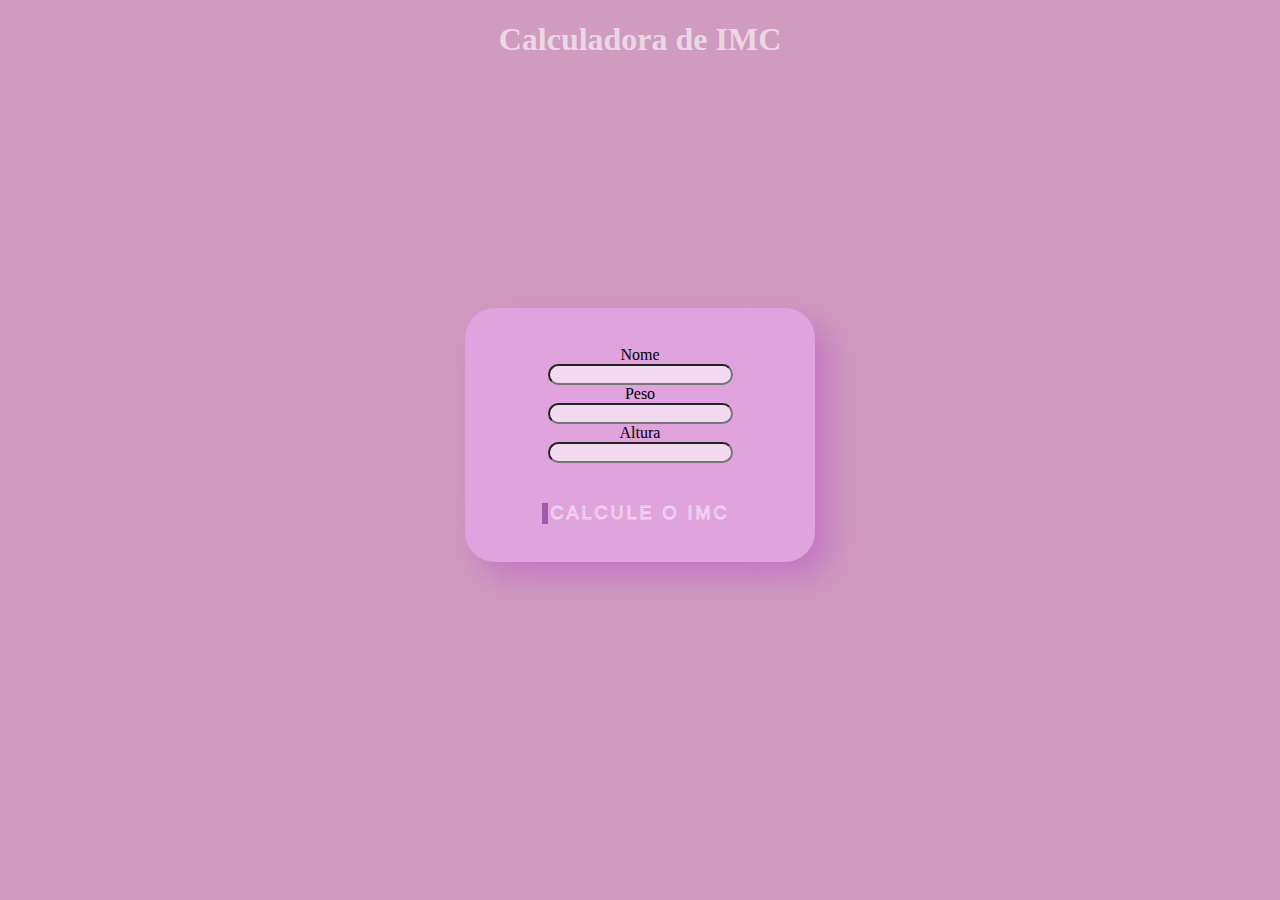
<file: Calcula IMC/index.html>
<!DOCTYPE html>
<html lang="en">

<head>
    <meta charset="UTF-8">
    <meta http-equiv="X-UA-Compatible" content="IE=edge">
    <meta name="viewport" content="width=device-width, initial-scale=1.0">
    <title>imc</title>
    <link rel="stylesheet" href="style.css">
</head>

<body class="fundo">
    <h1 class="titulo">Calculadora de IMC</h1>
    <div class="card">
        <form class="formulario">
            <label class="nome" for="nome">Nome</label>
            <br>
            <input type="letter" id="nome">
            <br>
            <label for="peso">Peso</label>
            <br>
            <input type="number" id="peso">
            <br>
            <label for="altura">Altura</label>
            <br>
            <input type="number" id="altura">
            <div id="resultado">

        </form>
        <button onclick="calcula_imc()" data-text="Awesome" class="button">
            <span class="actual-text">&nbsp;Calcule o IMC&nbsp;</span>
            <span class="hover-text" aria-hidden="true">&nbsp;Calcule o IMC &nbsp;</span>
        </button>

    </div>
    </div>
    </div>


    <script src="index.js">
    </script>
</body>

</html>
</file>
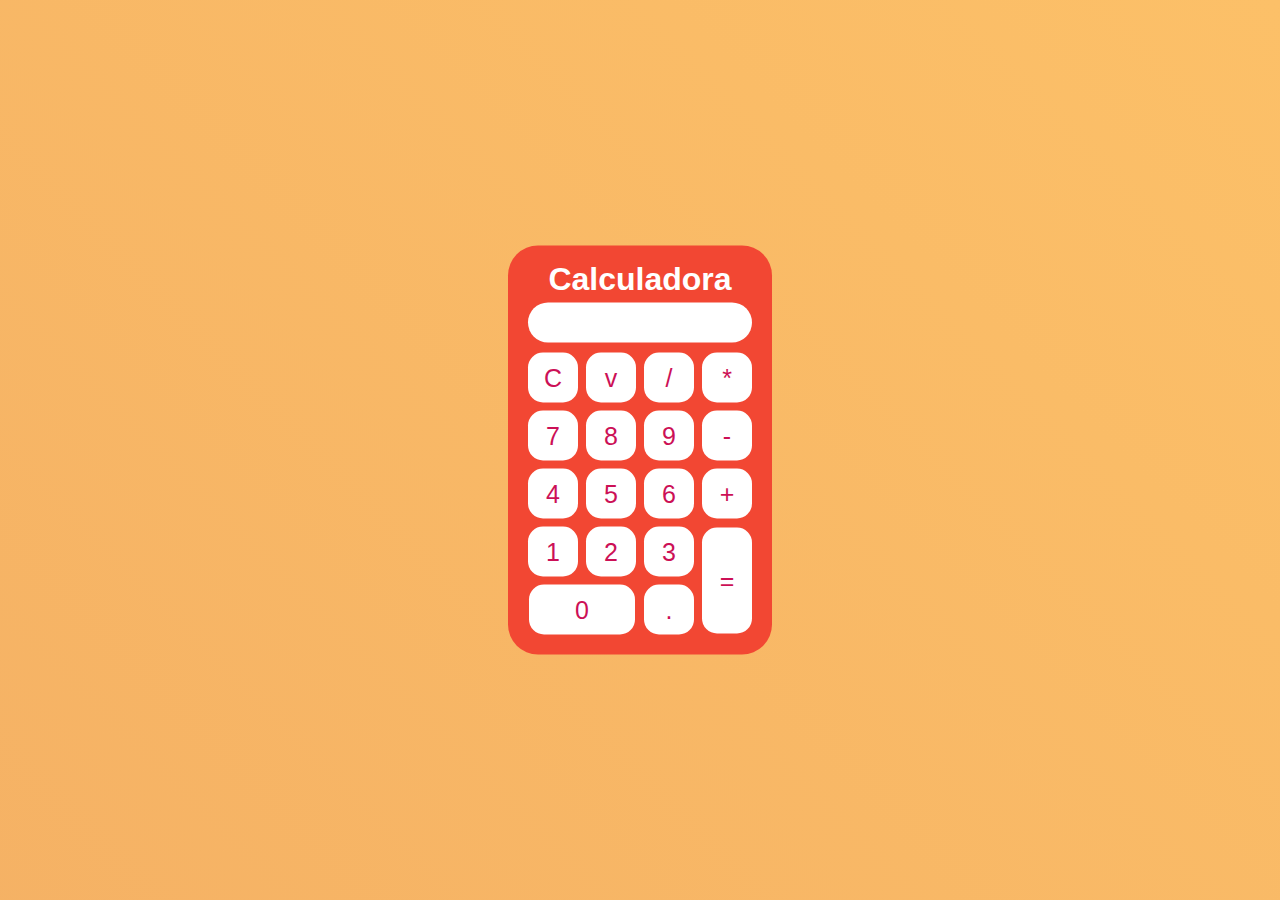
<file: calculadora/index.html>
<!DOCTYPE html>
<html lang="pt-br">
  <head>
    <meta charset="UTF-8" />
    <meta http-equiv="X-UA-Compatible" content="IE=edge" />
    <meta name="viewport" content="width=device-width, initial-scale=1.0" />
    <link rel="stylesheet" href="style.css" />
    <title>Calculadora</title>
  </head>

  <body>
    <div class="fundo">
      <div class="calculadora">
        <h1>Calculadora</h1>
        <div id="visor"></div>
        <table>
          <tr>
            <td>
              <button class="botao botao-operador" id="botaoAC">C</button>
            </td>
            <td>
              <button class="botao" id="botaoApagaUm">v</button>
            </td>
            <td>
              <button class="botao botao-operador" id="botaoDivisao">/</button>
            </td>
            <td>
              <button class="botao botao-operador" id="botaoMultiplicacao">*</button>
            </td>
          </tr>
          <tr>
            <td><button class="botao botao-numero" id="botao-sete" >7</button></td>
            <td><button class="botao botao-numero" id="botao-oito" >8</button></td>
            <td><button class="botao botao-numero" id="botao-nove" >9</button></td>
            <td>
              <button class="botao botao-operador" id="botaoMenos" >-</button>
            </td>
          </tr>
          <tr>
            <td><button class="botao botao-numero" id="botao-quatro" >4</button></td>
            <td><button class="botao botao-numero" id="botao-cinco" >5</button></td>
            <td><button class="botao botao-numero" id="botao-seis" >6</button></td>
            <td>
              <button class="botao botao-operador" id="botaoMais">+</button>
            </td>
          </tr>
          <tr>
            <td><button class="botao botao-numero" id="botao-um" >1</button></td>
            <td><button class="botao botao-numero" id="botao-dois" >2</button></td>
            <td><button class="botao botao-numero" id="botao-tres" >3</button></td>
            <td rowspan="2">
              <button class="botao" id="botaoIgual" style="height: 106px">=</button>
            </td>
          </tr>
          <tr>
            <td colspan="2">
              <button class="botao botao-numero"style="width: 106px" id="botao-zero" >0</button>
            </td>
            <td><button class="botao botao-numero" id="botao-pontos" >.</button></td>
          </tr>
        </table>
      </div>
    </div>
    <script src="index.js"></script>
  </body>
</html>
</file>
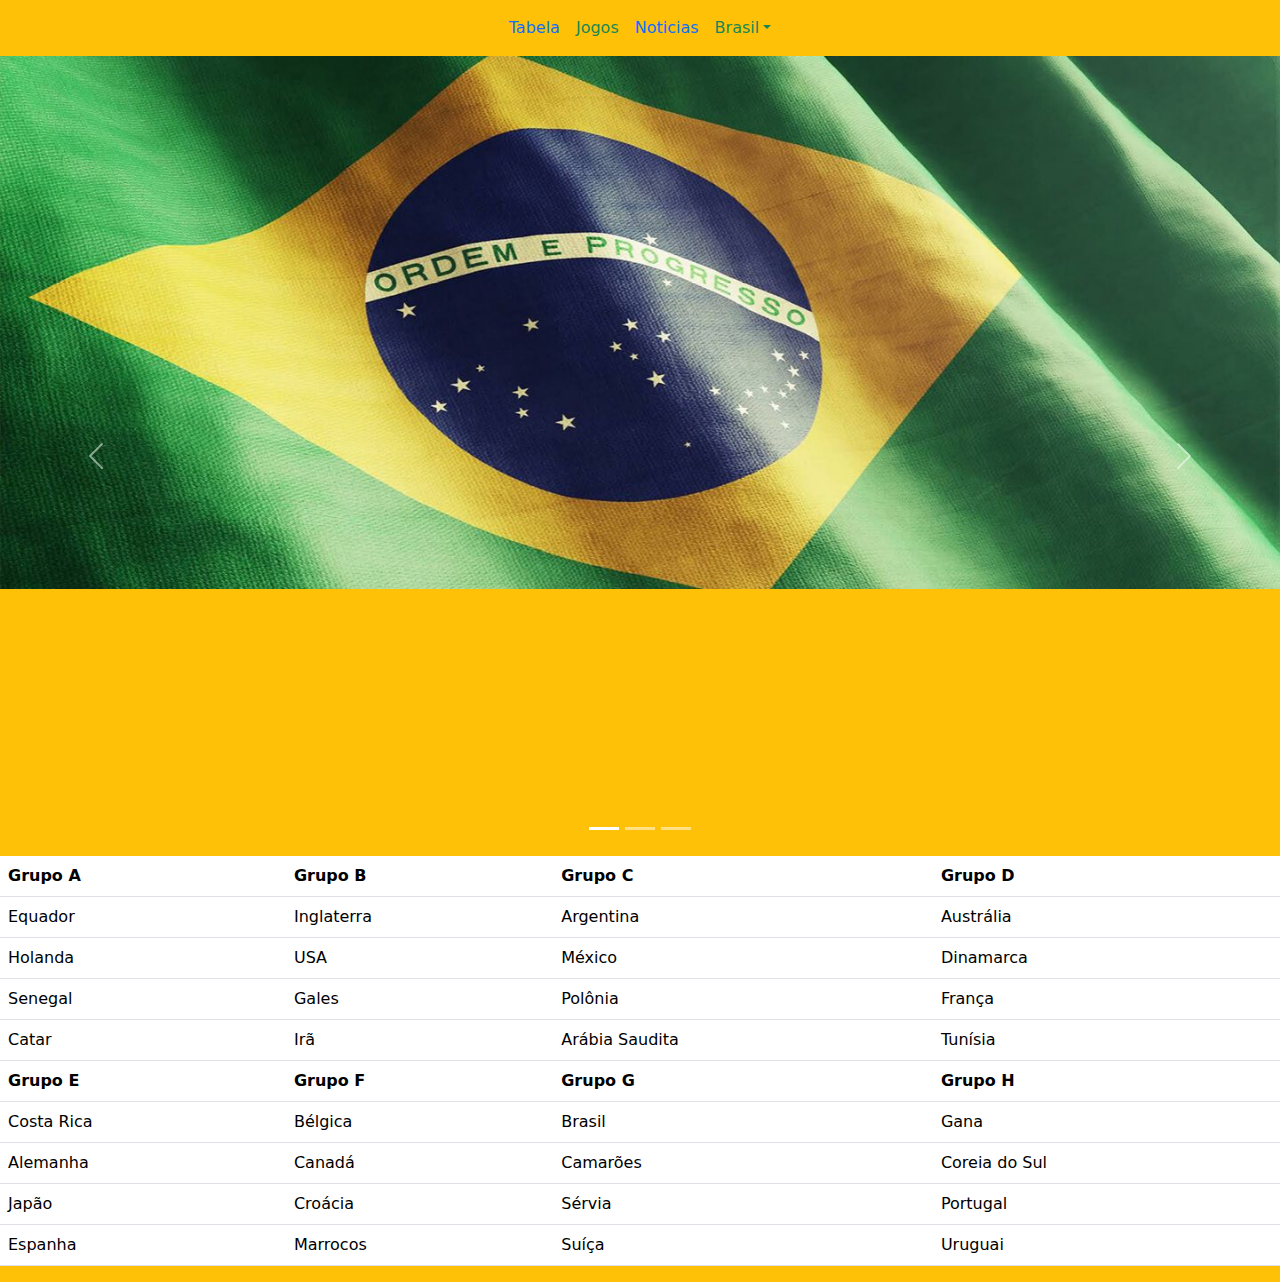
<file: COPA DO MUNDO/index.html>
<!DOCTYPE html>
<lang="en">

    <head>
        <meta charset="UTF-8">
        <meta http-equiv="X-UA-Compatible" content="IE=edge">
        <meta name="viewport" content="width=device-width, initial-scale=1.0">
        <title>Copa do mundo 2022</title>
        <link rel="stylesheet" href="style.css">
        <link href="https://cdn.jsdelivr.net/npm/bootstrap@5.2.2/dist/css/bootstrap.min.css" rel="stylesheet">
        <script src="https://cdn.jsdelivr.net/npm/bootstrap@5.2.2/dist/js/bootstrap.bundle.min.js"></script>
    </head>
<body class="fundo bg-warning">
    
    
    <nav class="navbar navbar-expand-sm bg-warning justify-content-center">
        <ul class="navbar-nav">
          <li class="nav-item">
           
            <a class="nav-link text-primary" href="../COPA DO MUNDO/index.html">Tabela
            </a>
          </li>
          <li class="nav-item">
            <a class="nav-link text-success" href="jogos.html">Jogos</a>
          </li>
          <li class="nav-item">
            <a class="nav-link text-primary" href="noticias.html">Noticias</a>
          </li>
          <li class="nav-item dropdown">
            <a class="nav-link dropdown-toggle text-success" href="#" role="button" data-bs-toggle="dropdown">Brasil</a>
            <ul class="dropdown-menu">
                <li><a class="dropdown-item text-primary" href="escalacao.html">Escalação</a></li>
                <li><a class="dropdown-item" href="#"></a></li>
                <li><a class="dropdown-item text-success" href="produtos.html">Produtos</a></li>
            </ul>
        </li>
        </ul>
      </nav>
      
      
<!-- 
    <nav class="navbar navbar-expand-sm bg-dark navbar-dark justify-content-center">
        <div class="container-fluid">
            <a class="navbar-brand" href="#">Logo</a>
            <button class="navbar-toggler" type="button" data-bs-toggle="collapse" data-bs-target="#collapsibleNavbar">
                <span class="navbar-toggler-icon"></span>
            </button>
            <div class="collapse navbar-collapse" id="collapsibleNavbar">
                <ul class="navbar-nav">
                    <li class="nav-item">   
                        <a class="nav-link" href="#">Tabela</a>
                    </li>
                    <li class="nav-item">
                        <a class="nav-link" href="#">Jogos</a>
                    </li>
                    <li class="nav-item">
                        <a class="nav-link" href="#">Notícias</a>
                    </li>
                    <li class="nav-item dropdown">
                        <a class="nav-link dropdown-toggle" href="#" role="button" data-bs-toggle="dropdown">Brasil</a>
                        <ul class="dropdown-menu">
                            <li><a class="dropdown-item" href="#">Escalação</a></li>
                            <li><a class="dropdown-item" href="#"></a></li>
                            <li><a class="dropdown-item" href="#">Produtos</a></li>
                        </ul>
                    </li>
                </ul>
            </div>
        </div>
    </nav> -->
    <div id="demo" class="carousel slide" data-bs-ride="carousel">

        <!-- Indicators/dots -->
        <div class="carousel-indicators">
          <button type="button" data-bs-target="#demo" data-bs-slide-to="0" class="active"></button>
          <button type="button" data-bs-target="#demo" data-bs-slide-to="1"></button>
          <button type="button" data-bs-target="#demo" data-bs-slide-to="2"></button>
        </div>
        
        <!-- The slideshow/carousel -->
        <div class="carousel-inner" style="height: 800px;">
          <div class="carousel-item active">
            <img src="ft2.jpg" alt="Los Angeles" class="d-block" style="width:100%">
          </div>
          <div class="carousel-item">
            <img src="ft1.jpg" alt="Chicago" class="d-block" style="width:100%">
          </div>
          <div class="carousel-item">
            <img src="ft.jpg" alt="New York" class="d-block" style="width:100%">
          </div>
        </div>
        
        <!-- Left and right controls/icons -->
        <button class="carousel-control-prev" type="button" data-bs-target="#demo" data-bs-slide="prev">
          <span class="carousel-control-prev-icon"></span>
        </button>
        <button class="carousel-control-next" type="button" data-bs-target="#demo" data-bs-slide="next">
          <span class="carousel-control-next-icon"></span>
        </button>
      </div>
      
      
       
  <table class="table table-hover">
    <thead>
      <tr>
        <th>Grupo A</th>
        <th>Grupo B</th>
        <th>Grupo C</th>
        <th>Grupo D</th>
      </tr>
    </thead>
    <tbody>
      <tr>
        <td>Equador</td>
        <td>Inglaterra</td>
        <td>Argentina</td>
        <td>Austrália</td>
      </tr>
      <tr>
        <td>Holanda</td>
        <td>USA</td>
        <td>México</td>
        <td>Dinamarca</td>
      </tr>
      <tr>
        <td>Senegal</td>
        <td>Gales</td>
        <td>Polônia</td>
        <td>França</td>
      </tr>
      <tr>
        <td>Catar</td>
        <td>Irã</td>
        <td>Arábia Saudita</td>
        <td>Tunísia</td>
      </tr>
      <tr>
        <th>Grupo E</th>
          <th>Grupo F</th>
          <th>Grupo G </th>
          <th>Grupo H</th>
        </tr>
        <tr>
          <td>Costa Rica</td>
          <td>Bélgica</td>
          <td>Brasil</td>
          <td>Gana</td>
        </tr>
        <tr>
          <td>Alemanha</td>
          <td>Canadá</td>
          <td>Camarões</td>
          <td>Coreia do Sul</td>
        </tr>
        <tr>
          <td>Japão</td>
          <td>Croácia</td>
          <td>Sérvia</td>
          <td>Portugal</td>
        </tr>
        <tr>
          <td>Espanha</td>
          <td>Marrocos</td>
          <td>Suíça</td>
          <td>Uruguai</td>
        </tr>
    </tbody>
    
  </table>
</div>

    </body>

    </html>
</file>
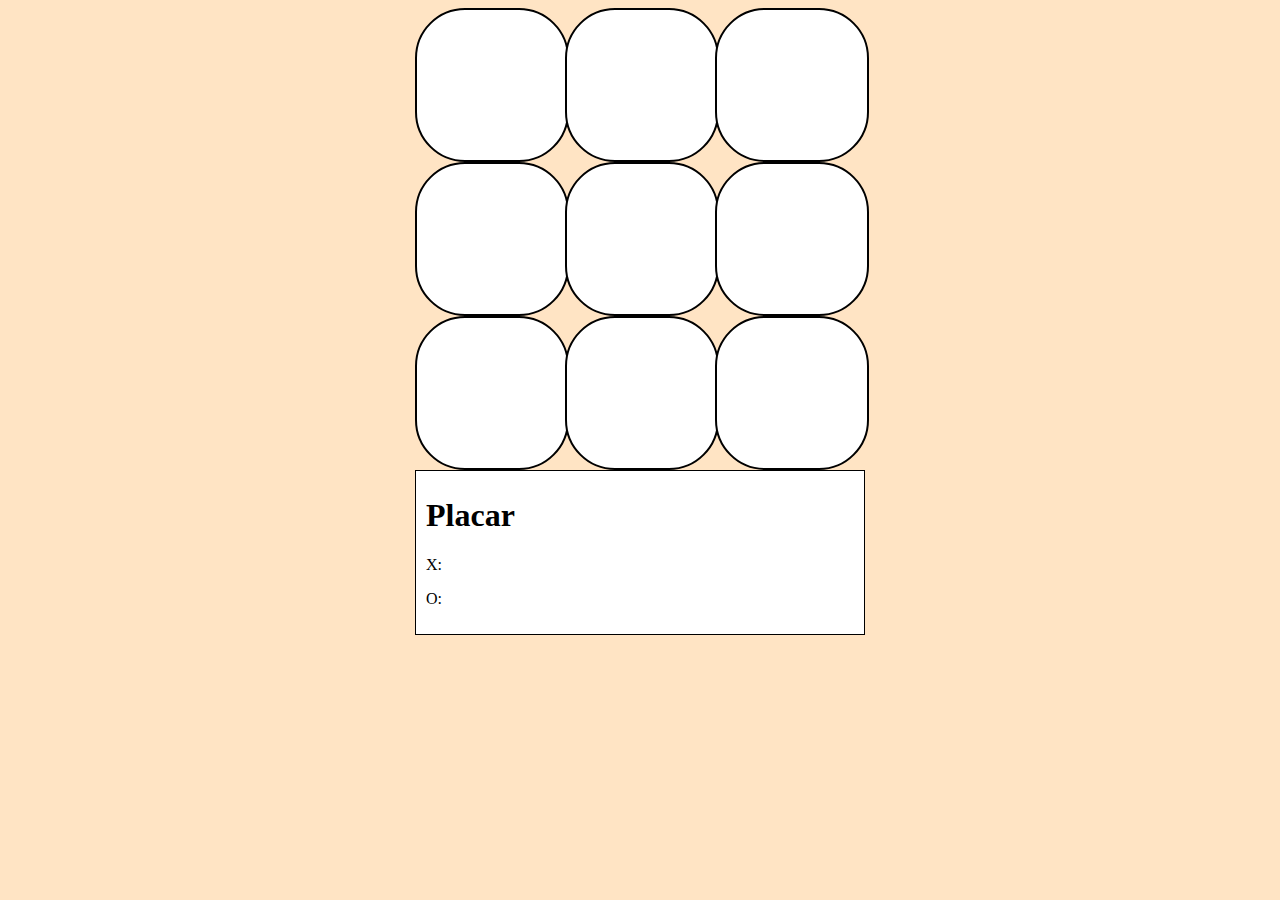
<file: jogo da velha/index.html>
<!DOCTYPE html>
<html lang="pt-br">
  <head>
    <meta charset="UTF-8" />
    <meta http-equiv="X-UA-Compatible" content="IE=edge" />
    <meta name="viewport" content="width=device-width, initial-scale=1.0" />
    <title>Jogo da velha</title>
    <link rel="stylesheet" href="style.css"/>
  </head>
  <body>
    
    <main>
      <div class="linha">
        <div id="casa01" class="casa" onclick="jogada(this);"></div>
        <div id="casa02" class="casa" onclick="jogada(this);"></div>
        <div id="casa03" class="casa" onclick="jogada(this);"></div>
      </div>
      <div class="linha">
        <div id="casa04"  class="casa" onclick="jogada(this);"></div>
        <div id="casa05"  class="casa" onclick="jogada(this);"></div>
        <div id="casa06" class="casa" onclick="jogada(this);"></div>
      </div>
      <div class="linha">
        <div id="casa07" class="casa" onclick="jogada(this);"></div>
        <div id="casa08" class="casa" onclick="jogada(this);"></div>
        <div id="casa09" class="casa" onclick="jogada(this);"></div>
      </div>
      <div id="resultado">
        <h1>Placar</h1>
        <p>X:</p>
        <p>O:</p>
        </div>
    </main>


    <script src="index.js"></script>
  </body>
</html>
</file>
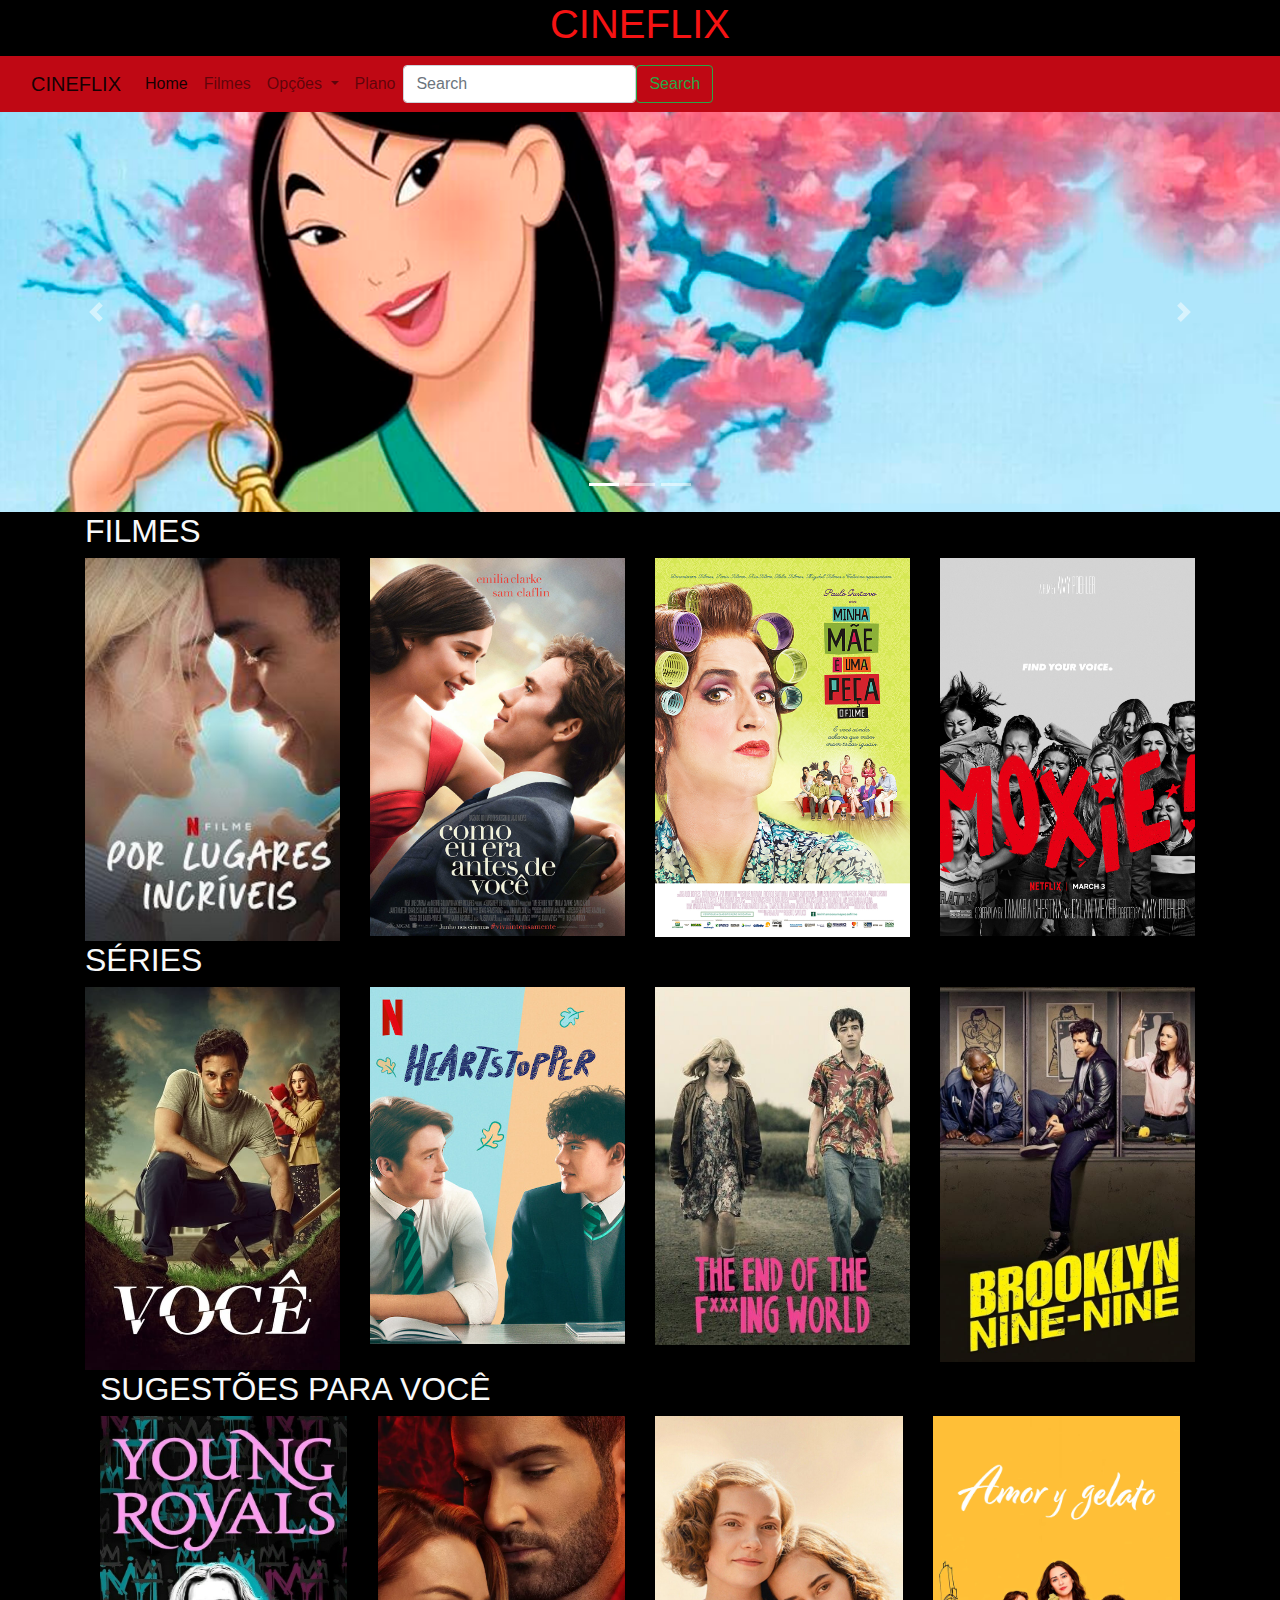
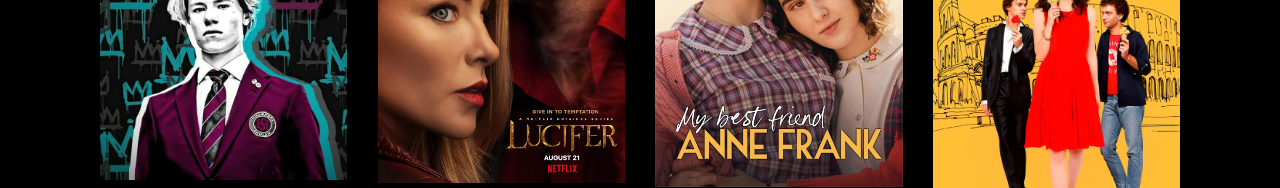
<file: netflix/cineflix/cineflix/index.html>
<!DOCTYPE html>
<html lang="pt-BR">
<head>
    <meta charset="UTF-8">
    <meta http-equiv="X-UA-Compatible" content="IE=edge">
    <meta name="viewport" content="width=device-width, initial-scale=1.0">
    <link rel="stylesheet" href="https://cdn.jsdelivr.net/npm/bootstrap@4.0.0/dist/css/bootstrap.min.css" integrity="sha384-Gn5384xqQ1aoWXA+058RXPxPg6fy4IWvTNh0E263XmFcJlSAwiGgFAW/dAiS6JXm" crossorigin="anonymous">
    <script src="https://code.jquery.com/jquery-3.2.1.slim.min.js" integrity="sha384-KJ3o2DKtIkvYIK3UENzmM7KCkRr/rE9/Qpg6aAZGJwFDMVNA/GpGFF93hXpG5KkN" crossorigin="anonymous"></script>
<script src="https://cdn.jsdelivr.net/npm/popper.js@1.12.9/dist/umd/popper.min.js" integrity="sha384-ApNbgh9B+Y1QKtv3Rn7W3mgPxhU9K/ScQsAP7hUibX39j7fakFPskvXusvfa0b4Q" crossorigin="anonymous"></script>
<script src="https://cdn.jsdelivr.net/npm/bootstrap@4.0.0/dist/js/bootstrap.min.js" integrity="sha384-JZR6Spejh4U02d8jOt6vLEHfe/JQGiRRSQQxSfFWpi1MquVdAyjUar5+76PVCmYl" crossorigin="anonymous"></script>
   <link rel="stylesheet" href="style.css">
    <title>CINEFLIX</title>

</head>
<body>
    <div class="nome text-center">
      <h1>CINEFLIX</h1>
    </div>
    <nav class="navbar navbar-expand-lg navbar-light cor1">
      <div class="container-fluid">
        <a class="navbar-brand" href="#">CINEFLIX</a>
        <button class="navbar-toggler" type="button" data-bs-toggle="collapse" data-bs-target="#navbarScroll" aria-controls="navbarScroll" aria-expanded="false" aria-label="Toggle navigation">
          <span class="navbar-toggler-icon"></span>
        </button>
        <div class="collapse navbar-collapse" id="navbarScroll">
          <ul class="navbar-nav me-auto my-2 my-lg-0 navbar-nav-scroll" style="--bs-scroll-height: 100px;">
            <li class="nav-item">
              <a class="nav-link active" aria-current="page" href="#">Home</a>
            </li>
            <li class="nav-item">
              <a class="nav-link" href="#">Filmes</a>
            </li>
            <li class="nav-item dropdown">
              <a class="nav-link dropdown-toggle" href="#" role="button" data-bs-toggle="dropdown" aria-expanded="true">
                Opções
              </a>
              <ul class="dropdown-menu">
                <li><a class="dropdown-item" href="#">Comédia</a></li>
                <li><a class="dropdown-item" href="#">Animação</a></li>
                <li><a class="dropdown-divider"></li>
                <li><a class="dropdown-item" href="#">Ação</a></li>
              </ul>
            </li>
            <li class="nav-item">
              <a class="nav-link ">Plano</a>
            </li>
          </ul>
          <form class="d-flex" role="search">
            <input class="form-control me-2" type="search" placeholder="Search" aria-label="Search">
            <button class="btn btn-outline-success" type="submit">Search</button>
          </form>
        </div>
      </div>
    </nav>
    <div id="carouselExampleIndicators" class="carousel slide" data-ride="carousel">
      <ol class="carousel-indicators">
        <li data-target="#carouselExampleIndicators" data-slide-to="0" class="active"></li>
        <li data-target="#carouselExampleIndicators" data-slide-to="1"></li>
        <li data-target="#carouselExampleIndicators" data-slide-to="2"></li>
      </ol>
      <div class="carousel-inner">
        <div class="carousel-item active">
          <img class="d-block w-100" src="Mulan.png" alt="First slide">
        </div>
        <div class="carousel-item">
          <img class="d-block w-100" src="Mulan.png" alt="Second slide">
        </div>
        <div class="carousel-item">
          <img class="d-block w-100" src="Mulan.png" alt="Third slide">
        </div>
      </div>
      <a class="carousel-control-prev" href="#carouselExampleIndicators" role="button" data-slide="prev">
        <span class="carousel-control-prev-icon" aria-hidden="true"></span>
        <span class="sr-only">Previous</span>
      </a>
      <a class="carousel-control-next" href="#carouselExampleIndicators" role="button" data-slide="next">
        <span class="carousel-control-next-icon" aria-hidden="true"></span>
        <span class="sr-only">Next</span>
      </a>
    </div>
  <div class="container text-light">
    <h2>FILMES</h2>
  </div>

  <div class="container">
    <div class="row">
      <div class="col-md-3">
        <img src="FILMES/FILME1.jpg" class="img-fluid" alt="Responsive image">
      </div>
      <div class="col-md-3">
        <img src="FILMES/FILME2.jpg" class="img-fluid" alt="Responsive image">
      </div>
      <div class="col-md-3">
        <img src="FILMES/FILME3.jpg" class="img-fluid" alt="Responsive image">
      </div>
      <div class="col-md-3">
        <img src="FILMES/FILME4.jpg" class="img-fluid" alt="Responsive image">
      </div>
      <div class="container text-light">
        <h2>SÉRIES</h2>
      </div>
    
      <div class="container">
        <div class="row">
          <div class="col-md-3">
            <img src="SERIES/SERIES1.jpg" class="img-fluid" alt="Responsive image">
          </div>
          <div class="col-md-3">
            <img src="SERIES/SERIES2.jpg" class="img-fluid" alt="Responsive image">
          </div>
          <div class="col-md-3">
            <img src="SERIES/SERIES3.jpg"class="img-fluid" alt="Responsive image">
          </div>
          <div class="col-md-3">
            <img src="SERIES/SERIES4.jpg" class="img-fluid" alt="Responsive image">
          </div>
    </div>
    <div class="container text-light" id="#acao">
      <h2>SUGESTÕES PARA VOCÊ</h2>
    </div>
  
    <div class="container">
      <div class="row">
        <div class="col-md-3">
          <img src="SUGESTÕES/S1.jpg" class="img-fluid" alt="Responsive image">
        </div>
        <div class="col-md-3">
          <img src="SUGESTÕES/S2.jpg" class="img-fluid" alt="Responsive image">
        </div>
        <div class="col-md-3">
          <img src="SUGESTÕES/S3.jpg"class="img-fluid" alt="Responsive image">
        </div>
        <div class="col-md-3">
          <img src="SUGESTÕES/S4.jpg" class="img-fluid" alt="Responsive image">
        </div>
  </div>
  </div>
</body>
</html>
</file>
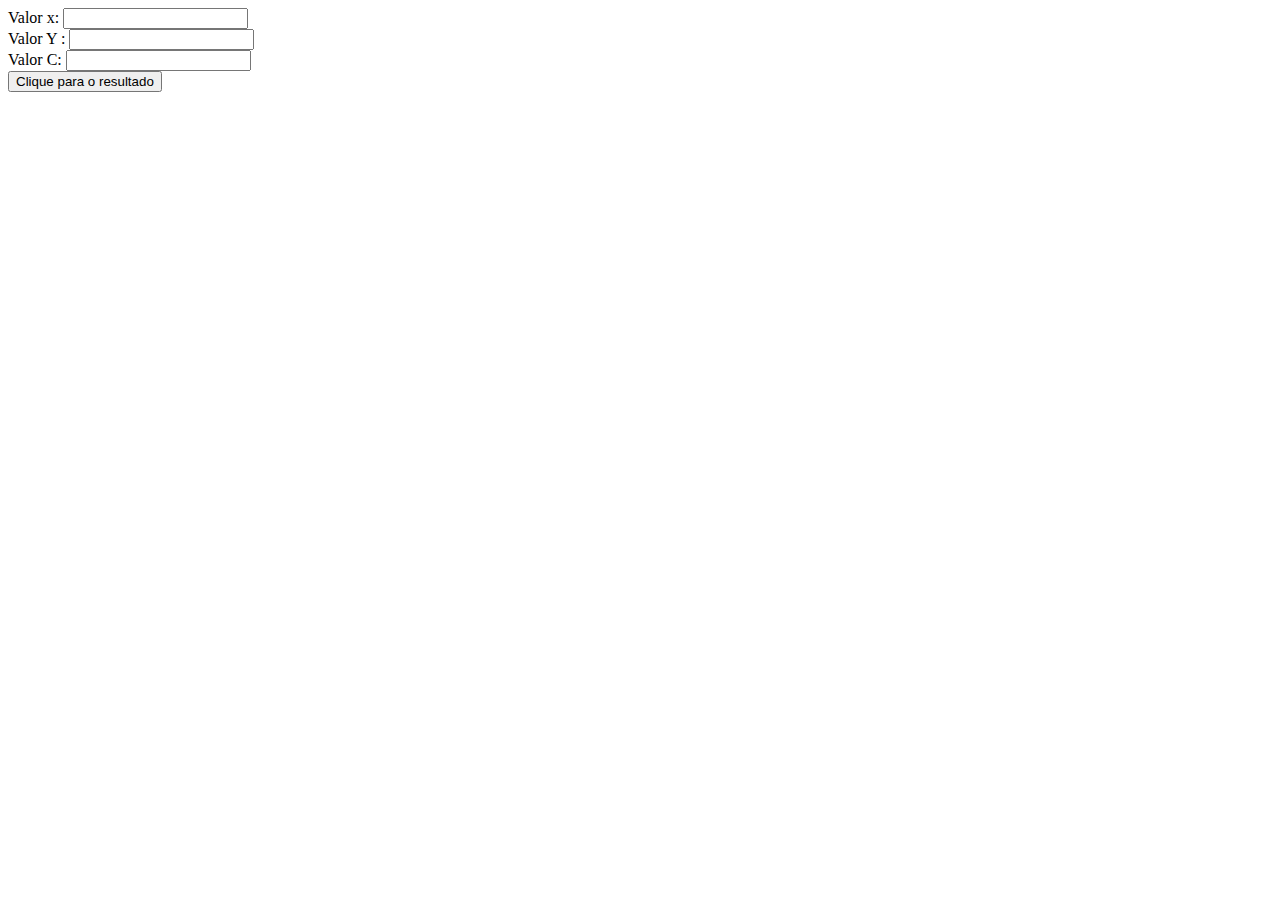
<file: baskara/indexx.html>
<!DOCTYPE html>
<html lang="en">

<head>
    <meta charset="UTF-8">
    <meta http-equiv="X-UA-Compatible" content="IE=edge">
    <meta name="viewport" content="width=device-width, initial-scale=1.0">
    <title>Document</title>
</head>

<body>
    <form>
        <label for="inpValorA">Valor x:</label>
        <input type="number" id="inpValorA"><br>
        <label for = "inpValorB">Valor Y :</label>
        <input type="number" id="inpValorB"><br>
        <label for = "inpValorC">Valor C:</label>
        <input type="number" id="inpValorC">
    </form>
    <div id="resultado"></div>
    <button onclick="calcularNumero()">Clique para o resultado</button>
    <div></div>
    <script>
        function calcularNumero() {
            const valA = Number(document.getElementById(`inpValorA`).value);
            const valB = Number(document.getElementById(`inpValorB`).value);
            const valC = Number(document.getElementById(`inpValorC`).value);

            const delta = (valB ** 2 - (4 * valA * valC));
            const baskara = (-valB + Math.sqrt(delta)) / (2 * valA);
            const baskara2 = (-valB - Math.sqrt(delta)) / (2 * valA);
            document.getElementById("resultado").innerHTML = `Baskara = ${baskara} <br> Baskara2 = ${baskara2}`;

        }
    </script>
</body>

</html>
</file>
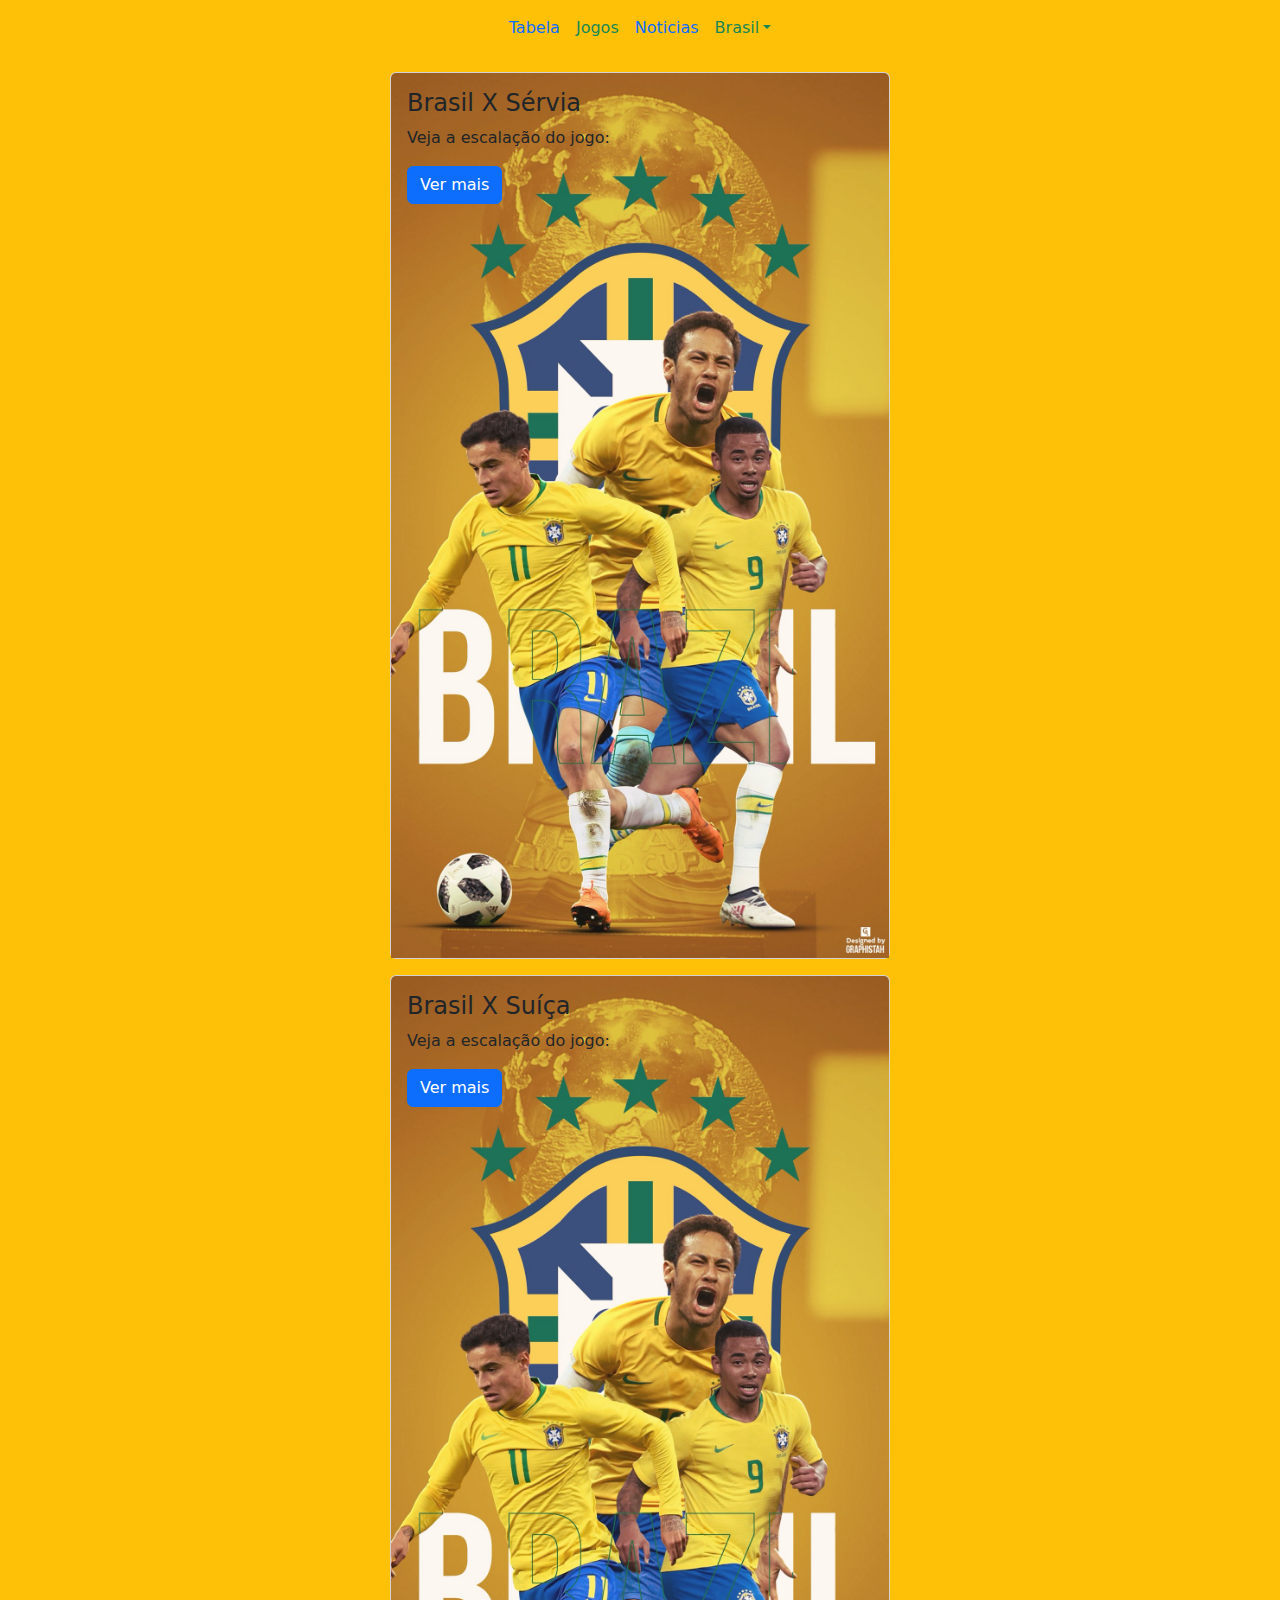
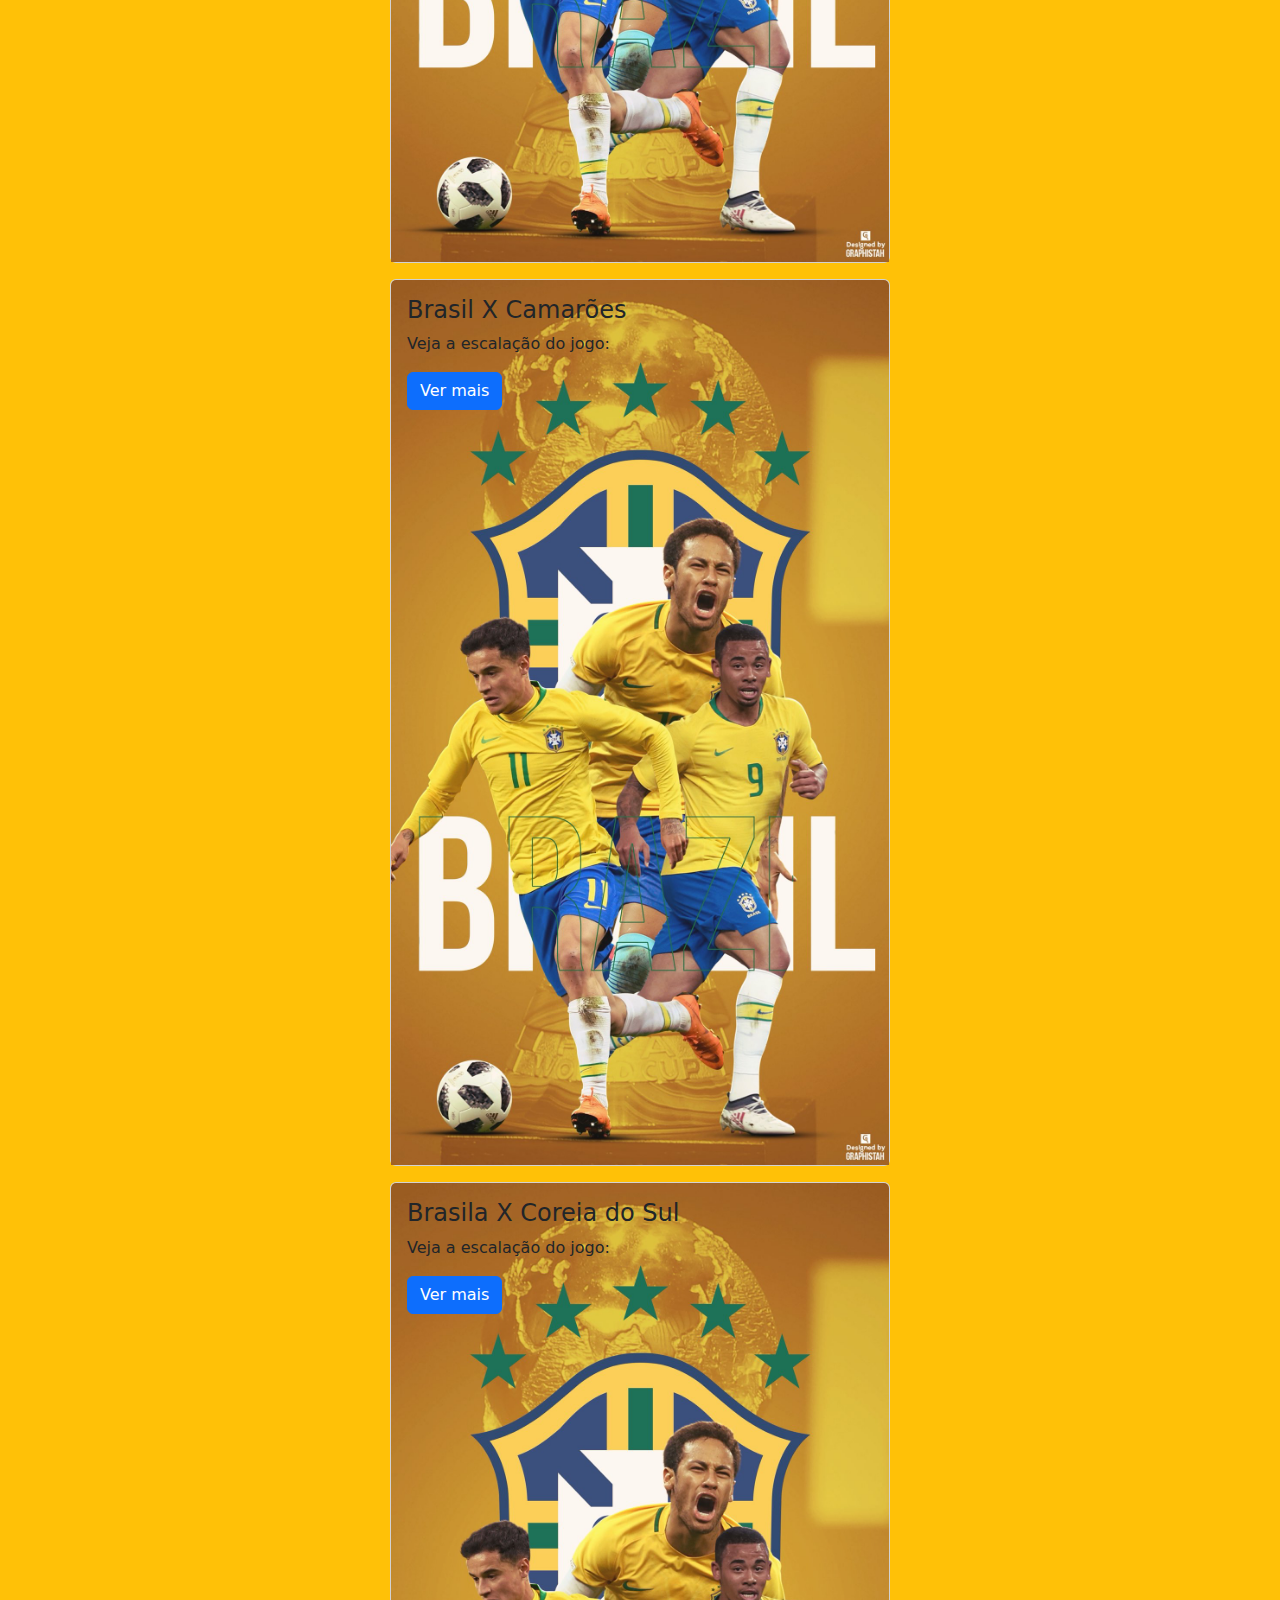
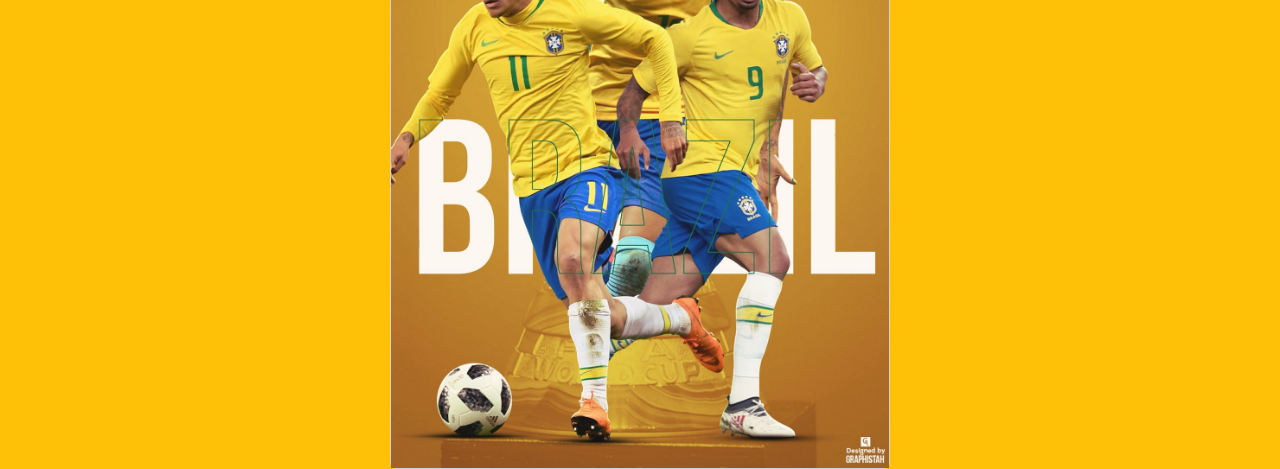
<file: COPA DO MUNDO/escalacao.html>
<!DOCTYPE html>
<lang="en">

    <head>
        <meta charset="UTF-8">
        <meta http-equiv="X-UA-Compatible" content="IE=edge">
        <meta name="viewport" content="width=device-width, initial-scale=1.0">
        <title>Copa do mundo 2022</title>
        <link rel="stylesheet" href="style.css">
        <link href="https://cdn.jsdelivr.net/npm/bootstrap@5.2.2/dist/css/bootstrap.min.css" rel="stylesheet">
        <script src="https://cdn.jsdelivr.net/npm/bootstrap@5.2.2/dist/js/bootstrap.bundle.min.js"></script>
    </head>
<body class="fundo bg-warning">
    
    <nav class="navbar navbar-expand-sm bg-warning justify-content-center">
        <ul class="navbar-nav">
          <li class="nav-item">
           
            <a class="nav-link text-primary" href="index.html">Tabela
            </a>
          </li>
          <li class="nav-item">
            <a class="nav-link text-success" href="jogos.html">Jogos</a>
          </li>
          <li class="nav-item">
            <a class="nav-link text-primary" href="noticias.html">Noticias</a>
          </li>
          <li class="nav-item dropdown">
            <a class="nav-link dropdown-toggle text-success" href="#" role="button" data-bs-toggle="dropdown">Brasil</a>
            <ul class="dropdown-menu">
                <li><a class="dropdown-item text-primary" href="../COPA DO MUNDO/escalacao.html">Escalação</a></li>
                <li><a class="dropdown-item" href="#"></a></li>
                <li><a class="dropdown-item text-success" href="produtos.html">Produtos</a></li>
            </ul>
        </li>
        </ul>
      </nav>
      <div class="row">   
        <div class="container mt-3 col-sm-8">
          <div class="card img-fluid mx-auto d-block" style="width:500px">
            <img class="card-img-top" src="escalação.png" alt="Card image" style="width:100%">
            <div class="card-img-overlay">
              <h4 class="card-title">Brasil X Sérvia</h4>
              <p class="card-text">Veja a escalação do jogo:</p>
              <a href="escalacao1.html" class="btn btn-primary">Ver mais</a>
            </div>
          </div>
        </div>
        <div class="container mt-3 col-sm-8">
          <div class="card img-fluid mx-auto d-block" style="width:500px">
            <img class="card-img-top" src="escalação.png" alt="Card image" style="width:100%">
            <div class="card-img-overlay">
              <h4 class="card-title">Brasil X Suíça</h4>
              <p class="card-text">Veja a escalação do jogo:</p>
              <a href="escalacao2.html" class="btn btn-primary">Ver mais</a>
            </div>
          </div>
        </div>
        <div class="container mt-3 col-sm-8">
          <div class="card img-fluid mx-auto d-block" style="width:500px">
            <img class="card-img-top" src="escalação.png" alt="Card image" style="width:100%">
            <div class="card-img-overlay">
              <h4 class="card-title">Brasil X Camarões</h4>
              <p class="card-text">Veja a escalação do jogo:</p>
              <a href="escalacao3.html" class="btn btn-primary">Ver mais</a>
            </div>
        </div>
        <div class="container mt-3 col-sm-8">
          <div class="card img-fluid mx-auto d-block" style="width:500px">
            <img class="card-img-top" src="escalação.png" alt="Card image" style="width:100%">
            <div class="card-img-overlay">
              <h4 class="card-title">Brasila X Coreia do Sul</h4>
              <p class="card-text">Veja a escalação do jogo:</p>
              <a href="escalacao4.html" class="btn btn-primary">Ver mais</a>
            </div>
        </div>
        
        
        
        
      </body>
      </html>
</file>
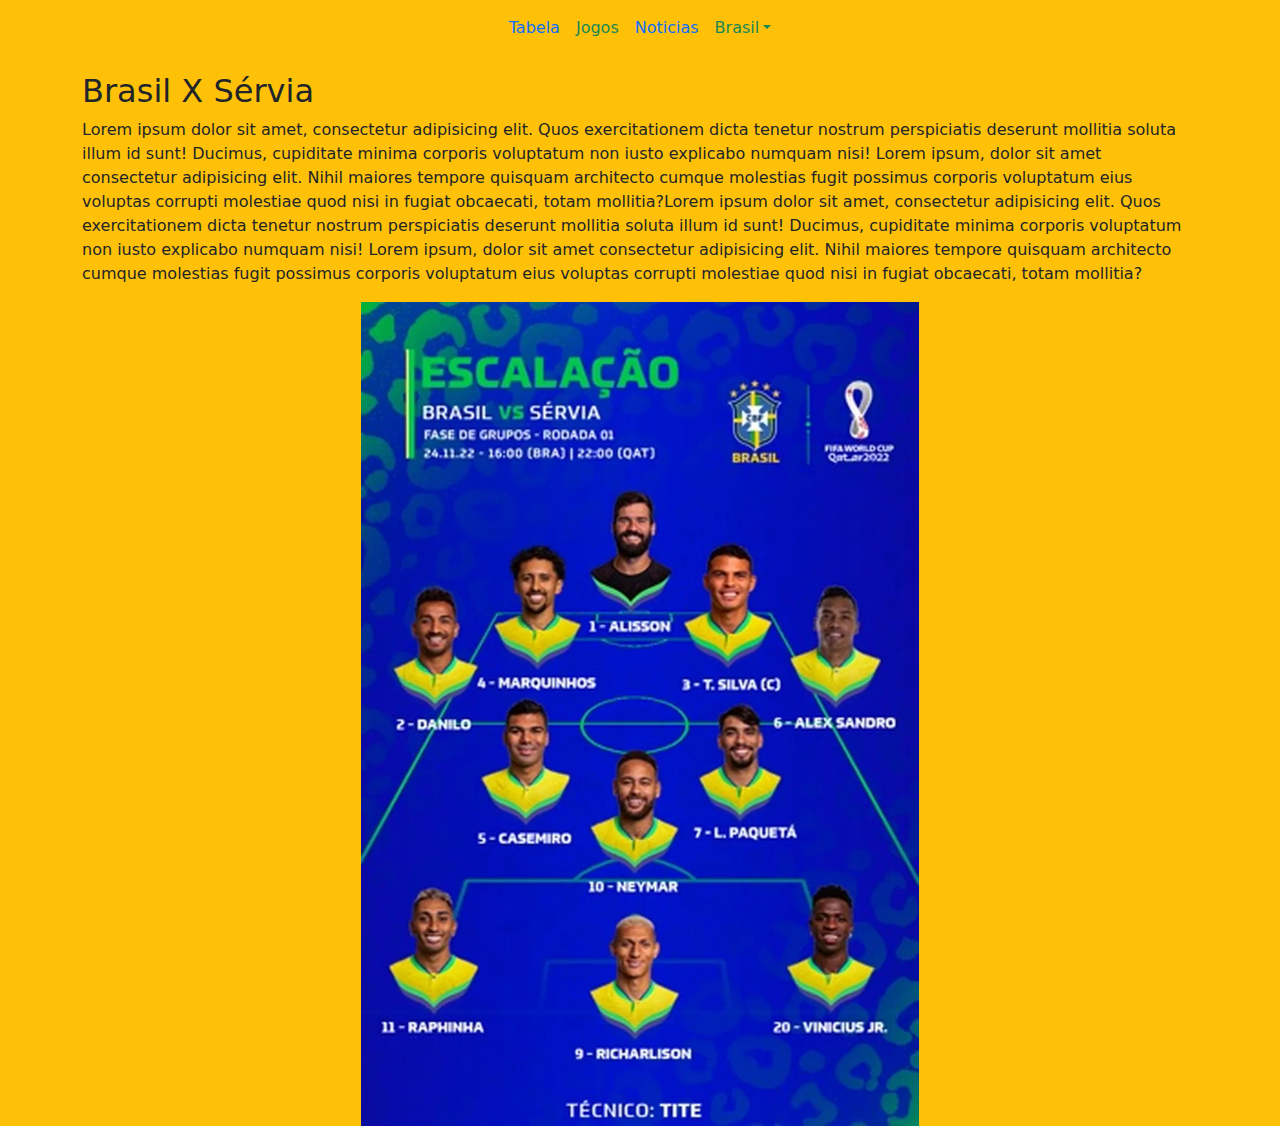
<file: COPA DO MUNDO/escalacao1.html>
<!DOCTYPE html>
<lang="en">

    <head>
        <meta charset="UTF-8">
        <meta http-equiv="X-UA-Compatible" content="IE=edge">
        <meta name="viewport" content="width=device-width, initial-scale=1.0">
        <title>Copa do mundo 2022</title>
        <link rel="stylesheet" href="style.css">
        <link href="https://cdn.jsdelivr.net/npm/bootstrap@5.2.2/dist/css/bootstrap.min.css" rel="stylesheet">
        <script src="https://cdn.jsdelivr.net/npm/bootstrap@5.2.2/dist/js/bootstrap.bundle.min.js"></script>
    </head>
<body class="fundo bg-warning">
    
    <nav class="navbar navbar-expand-sm bg-warning justify-content-center">
        <ul class="navbar-nav">
          <li class="nav-item">
           
            <a class="nav-link text-primary" href="index.html">Tabela
            </a>
          </li>
          <li class="nav-item">
            <a class="nav-link text-success" href="jogos.html">Jogos</a>
          </li>
          <li class="nav-item">
            <a class="nav-link text-primary" href="noticias.html">Noticias</a>
          </li>
          <li class="nav-item dropdown">
            <a class="nav-link dropdown-toggle text-success" href="#" role="button" data-bs-toggle="dropdown">Brasil</a>
            <ul class="dropdown-menu">
                <li><a class="dropdown-item text-primary" href="../COPA DO MUNDO/escalacao.html">Escalação</a></li>
                <li><a class="dropdown-item" href="#"></a></li>
                <li><a class="dropdown-item text-success" href="produtos.html">Produtos</a></li>
            </ul>
        </li>
        </ul>
      </nav>
      <div class="container mt-3">
        <h2>Brasil X Sérvia</h2>
        <p>Lorem ipsum dolor sit amet, consectetur adipisicing elit. Quos exercitationem dicta tenetur nostrum perspiciatis deserunt
             mollitia soluta illum id sunt! Ducimus, cupiditate minima corporis voluptatum non iusto explicabo numquam nisi! Lorem ipsum, dolor sit amet consectetur adipisicing elit. Nihil maiores tempore quisquam architecto cumque molestias fugit possimus
              corporis voluptatum eius voluptas corrupti molestiae quod nisi in fugiat obcaecati, totam mollitia?Lorem ipsum dolor sit amet, consectetur adipisicing elit. Quos exercitationem dicta tenetur nostrum perspiciatis deserunt
              mollitia soluta illum id sunt! Ducimus, cupiditate minima corporis voluptatum non iusto explicabo numquam nisi! Lorem ipsum, dolor sit amet consectetur adipisicing elit. Nihil maiores tempore quisquam architecto cumque molestias fugit possimus
               corporis voluptatum eius voluptas corrupti molestiae quod nisi in fugiat obcaecati, totam mollitia?</p> 
        <img src="eff1.jpg" class="mx-auto d-block" style="width:50%"> 
      </body>
      </html>
</file>
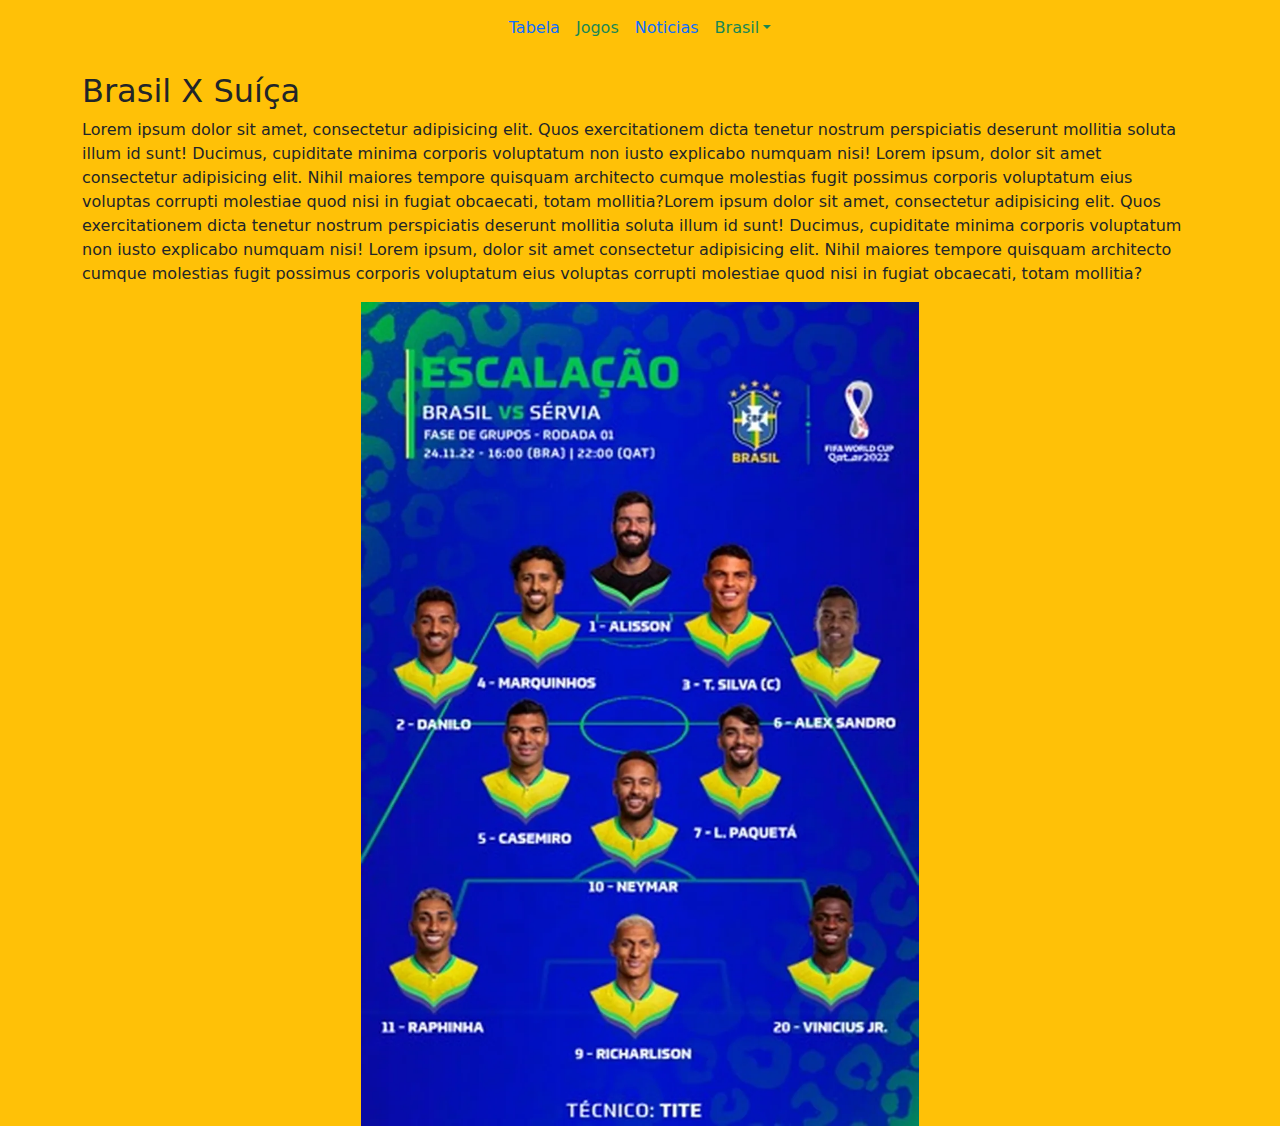
<file: COPA DO MUNDO/escalacao2.html>
<!DOCTYPE html>
<lang="en">

    <head>
        <meta charset="UTF-8">
        <meta http-equiv="X-UA-Compatible" content="IE=edge">
        <meta name="viewport" content="width=device-width, initial-scale=1.0">
        <title>Copa do mundo 2022</title>
        <link rel="stylesheet" href="style.css">
        <link href="https://cdn.jsdelivr.net/npm/bootstrap@5.2.2/dist/css/bootstrap.min.css" rel="stylesheet">
        <script src="https://cdn.jsdelivr.net/npm/bootstrap@5.2.2/dist/js/bootstrap.bundle.min.js"></script>
    </head>
<body class="fundo bg-warning">
    
    <nav class="navbar navbar-expand-sm bg-warning justify-content-center">
        <ul class="navbar-nav">
          <li class="nav-item">
           
            <a class="nav-link text-primary" href="index.html">Tabela
            </a>
          </li>
          <li class="nav-item">
            <a class="nav-link text-success" href="jogos.html">Jogos</a>
          </li>
          <li class="nav-item">
            <a class="nav-link text-primary" href="noticias.html">Noticias</a>
          </li>
          <li class="nav-item dropdown">
            <a class="nav-link dropdown-toggle text-success" href="#" role="button" data-bs-toggle="dropdown">Brasil</a>
            <ul class="dropdown-menu">
                <li><a class="dropdown-item text-primary" href="../COPA DO MUNDO/escalacao.html">Escalação</a></li>
                <li><a class="dropdown-item" href="#"></a></li>
                <li><a class="dropdown-item text-success" href="produtos.html">Produtos</a></li>
            </ul>
        </li>
        </ul>
      </nav>
      <div class="container mt-3">
        <h2>Brasil X Suíça</h2>
        <p>Lorem ipsum dolor sit amet, consectetur adipisicing elit. Quos exercitationem dicta tenetur nostrum perspiciatis deserunt
             mollitia soluta illum id sunt! Ducimus, cupiditate minima corporis voluptatum non iusto explicabo numquam nisi! Lorem ipsum, dolor sit amet consectetur adipisicing elit. Nihil maiores tempore quisquam architecto cumque molestias fugit possimus
              corporis voluptatum eius voluptas corrupti molestiae quod nisi in fugiat obcaecati, totam mollitia?Lorem ipsum dolor sit amet, consectetur adipisicing elit. Quos exercitationem dicta tenetur nostrum perspiciatis deserunt
              mollitia soluta illum id sunt! Ducimus, cupiditate minima corporis voluptatum non iusto explicabo numquam nisi! Lorem ipsum, dolor sit amet consectetur adipisicing elit. Nihil maiores tempore quisquam architecto cumque molestias fugit possimus
               corporis voluptatum eius voluptas corrupti molestiae quod nisi in fugiat obcaecati, totam mollitia?</p> 
        <img src="eff1.jpg" class="mx-auto d-block" style="width:50%"> 
            
        </body>
        </html>
</file>
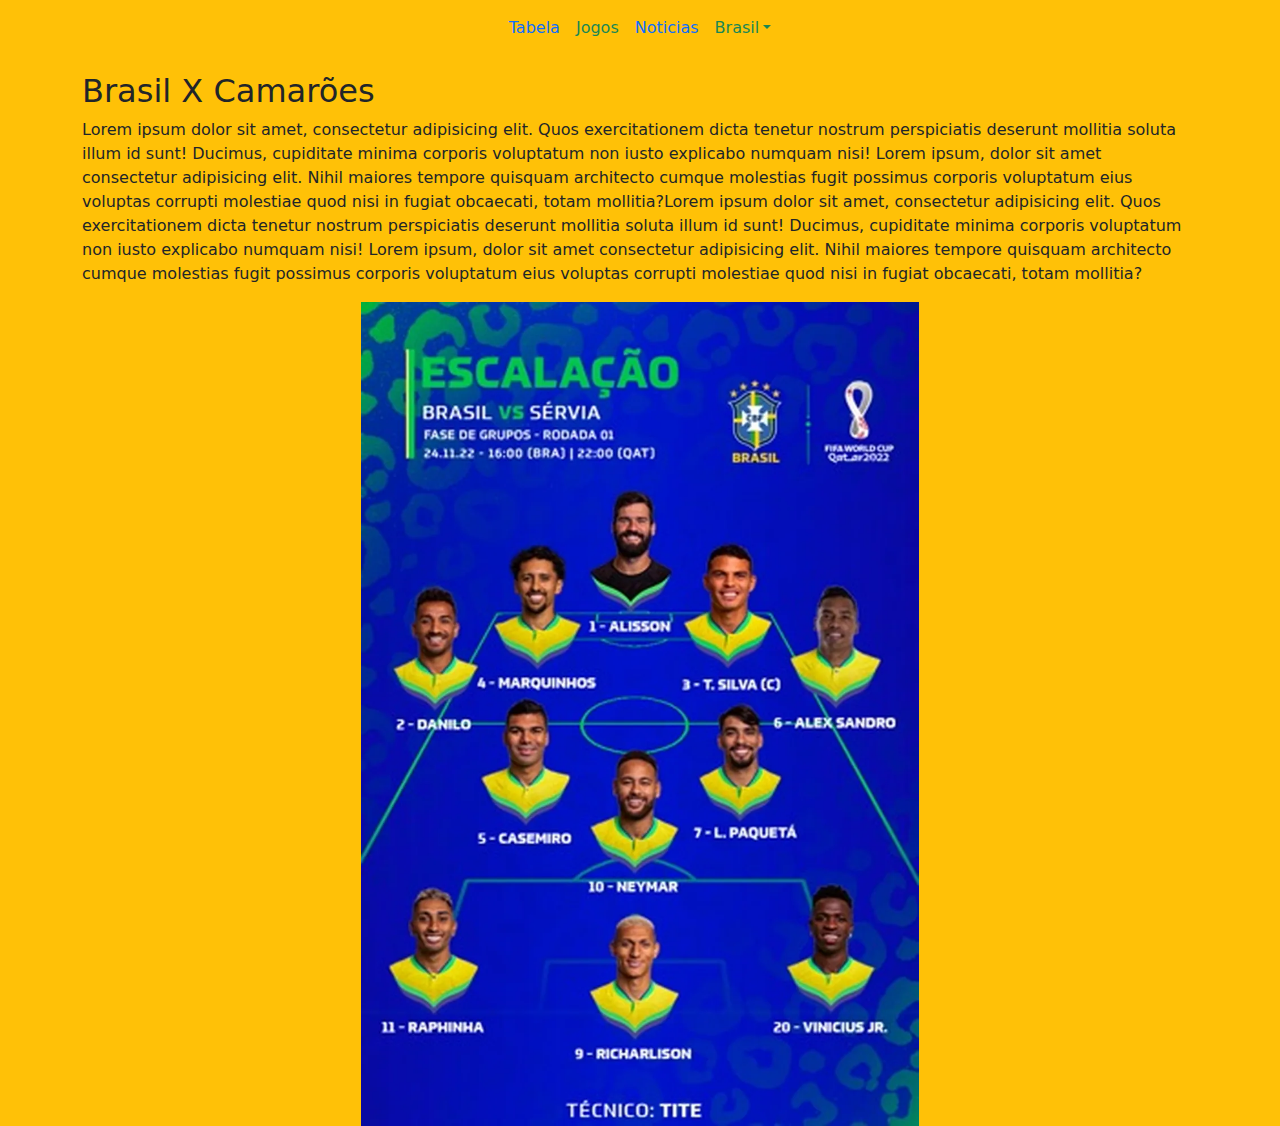
<file: COPA DO MUNDO/escalacao3.html>
<!DOCTYPE html>
<lang="en">

    <head>
        <meta charset="UTF-8">
        <meta http-equiv="X-UA-Compatible" content="IE=edge">
        <meta name="viewport" content="width=device-width, initial-scale=1.0">
        <title>Copa do mundo 2022</title>
        <link rel="stylesheet" href="style.css">
        <link href="https://cdn.jsdelivr.net/npm/bootstrap@5.2.2/dist/css/bootstrap.min.css" rel="stylesheet">
        <script src="https://cdn.jsdelivr.net/npm/bootstrap@5.2.2/dist/js/bootstrap.bundle.min.js"></script>
    </head>
<body class="fundo bg-warning">
    
    <nav class="navbar navbar-expand-sm bg-warning justify-content-center">
        <ul class="navbar-nav">
          <li class="nav-item">
           
            <a class="nav-link text-primary" href="index.html">Tabela
            </a>
          </li>
          <li class="nav-item">
            <a class="nav-link text-success" href="jogos.html">Jogos</a>
          </li>
          <li class="nav-item">
            <a class="nav-link text-primary" href="noticias.html">Noticias</a>
          </li>
          <li class="nav-item dropdown">
            <a class="nav-link dropdown-toggle text-success" href="#" role="button" data-bs-toggle="dropdown">Brasil</a>
            <ul class="dropdown-menu">
                <li><a class="dropdown-item text-primary" href="../COPA DO MUNDO/escalacao.html">Escalação</a></li>
                <li><a class="dropdown-item" href="#"></a></li>
                <li><a class="dropdown-item text-success" href="produtos.html">Produtos</a></li>
            </ul>
        </li>
        </ul>
      </nav>
      <div class="container mt-3">
        <h2>Brasil X Camarões</h2>
        <p>Lorem ipsum dolor sit amet, consectetur adipisicing elit. Quos exercitationem dicta tenetur nostrum perspiciatis deserunt
             mollitia soluta illum id sunt! Ducimus, cupiditate minima corporis voluptatum non iusto explicabo numquam nisi! Lorem ipsum, dolor sit amet consectetur adipisicing elit. Nihil maiores tempore quisquam architecto cumque molestias fugit possimus
              corporis voluptatum eius voluptas corrupti molestiae quod nisi in fugiat obcaecati, totam mollitia?Lorem ipsum dolor sit amet, consectetur adipisicing elit. Quos exercitationem dicta tenetur nostrum perspiciatis deserunt
              mollitia soluta illum id sunt! Ducimus, cupiditate minima corporis voluptatum non iusto explicabo numquam nisi! Lorem ipsum, dolor sit amet consectetur adipisicing elit. Nihil maiores tempore quisquam architecto cumque molestias fugit possimus
               corporis voluptatum eius voluptas corrupti molestiae quod nisi in fugiat obcaecati, totam mollitia?</p> 
        <img src="eff1.jpg" class="mx-auto d-block" style="width:50%"> 

        </body>
        </html>
</file>
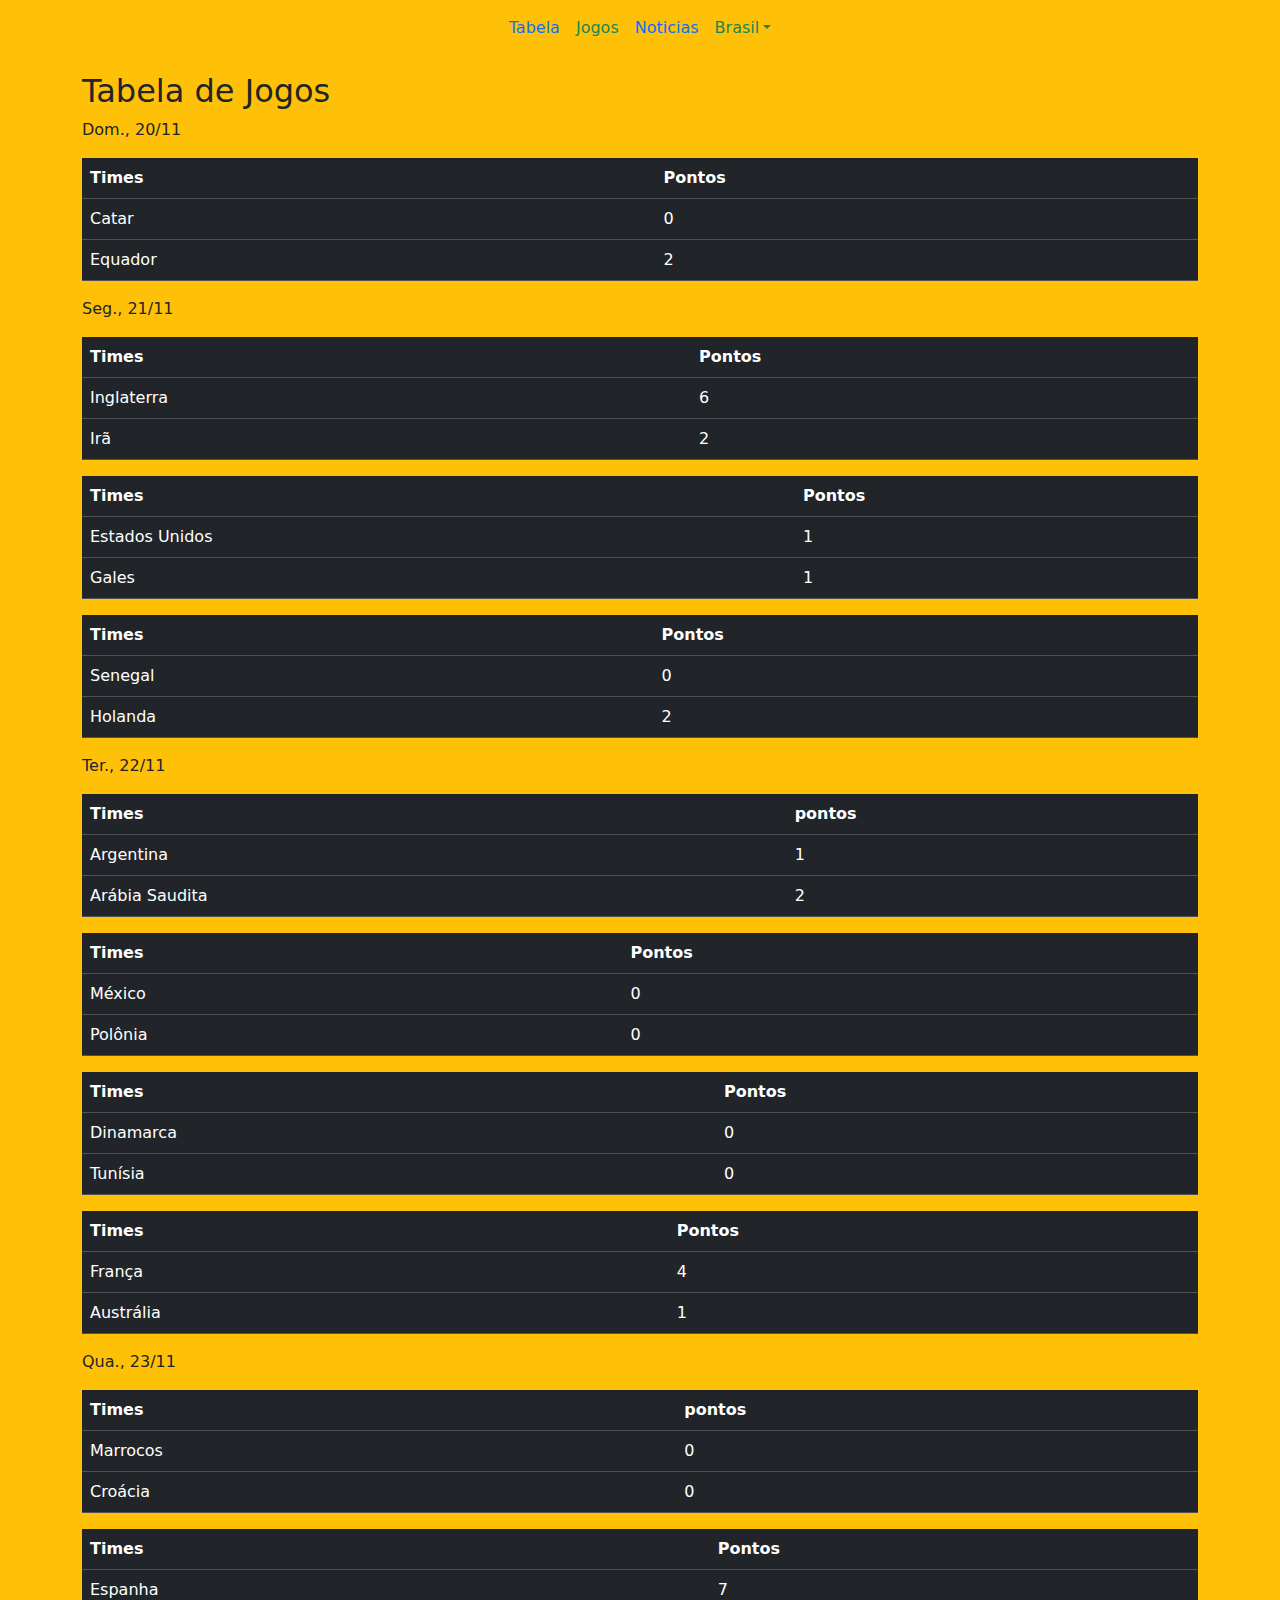
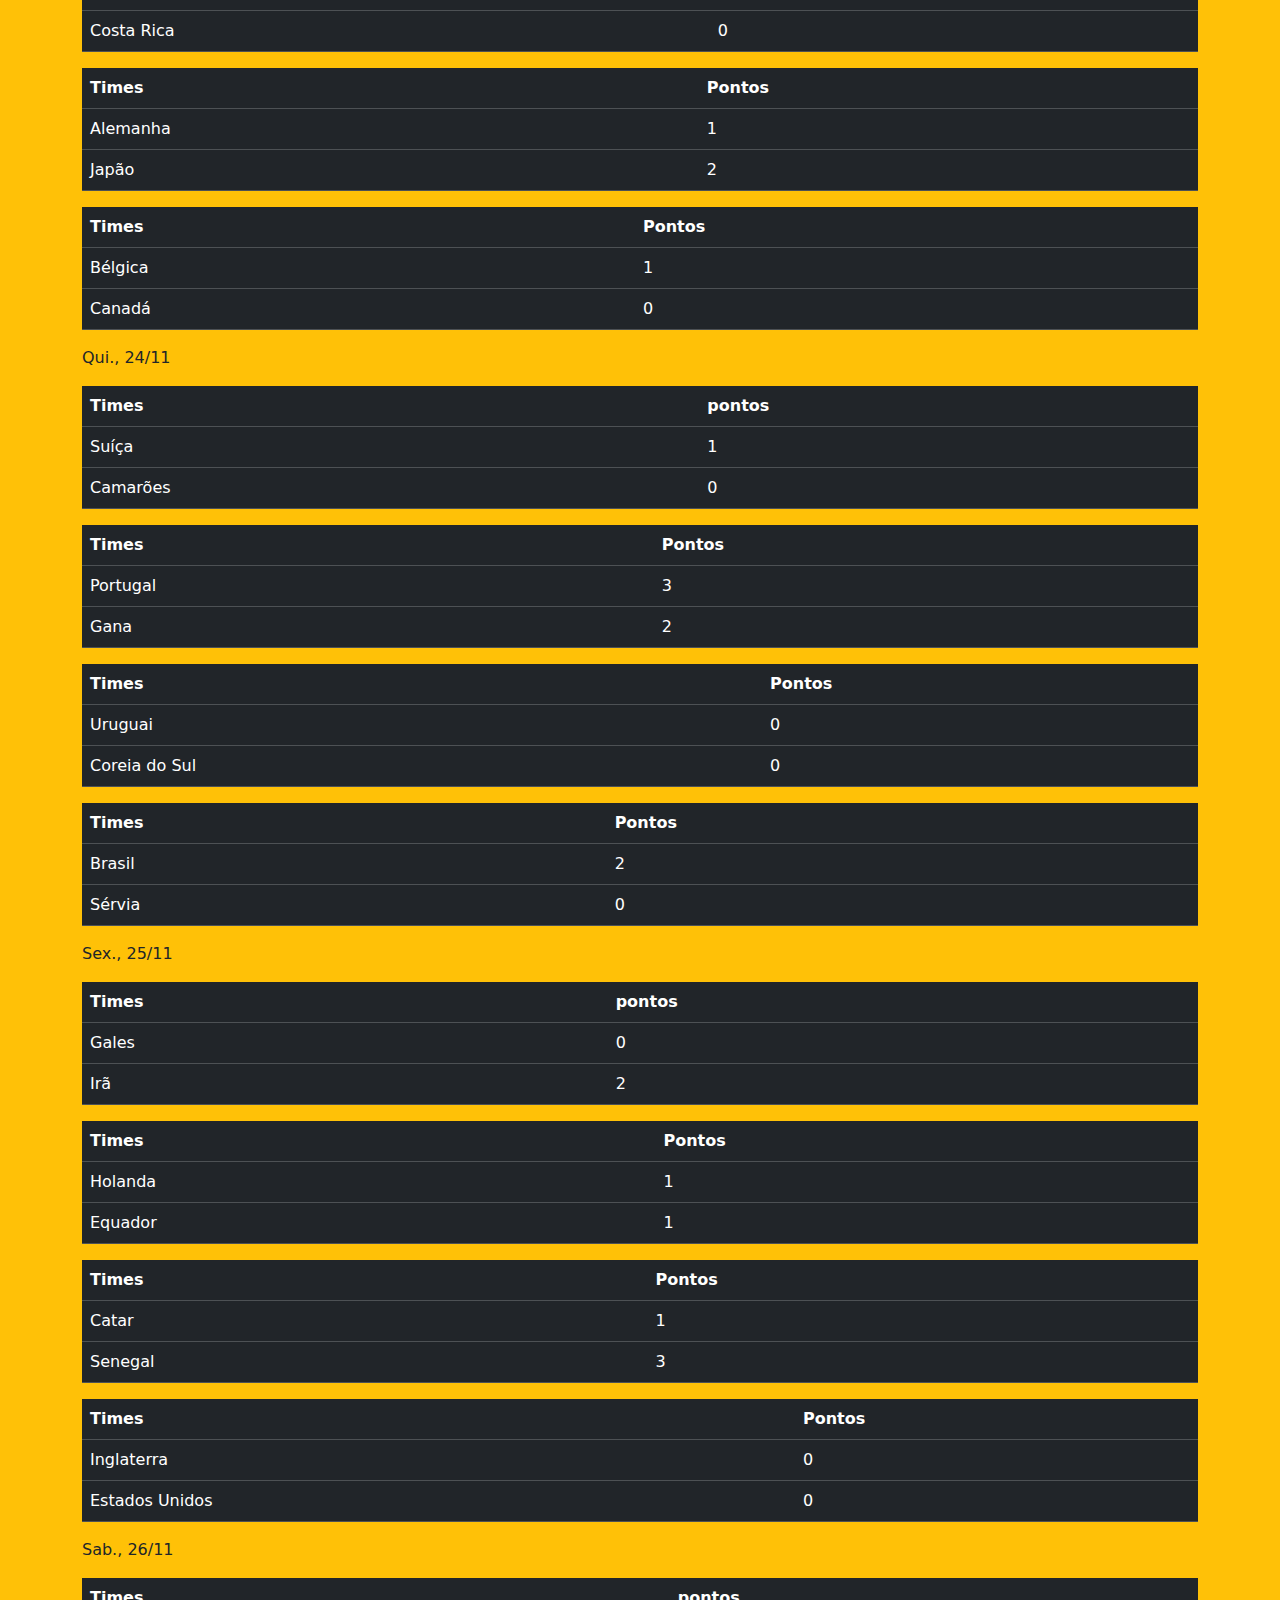
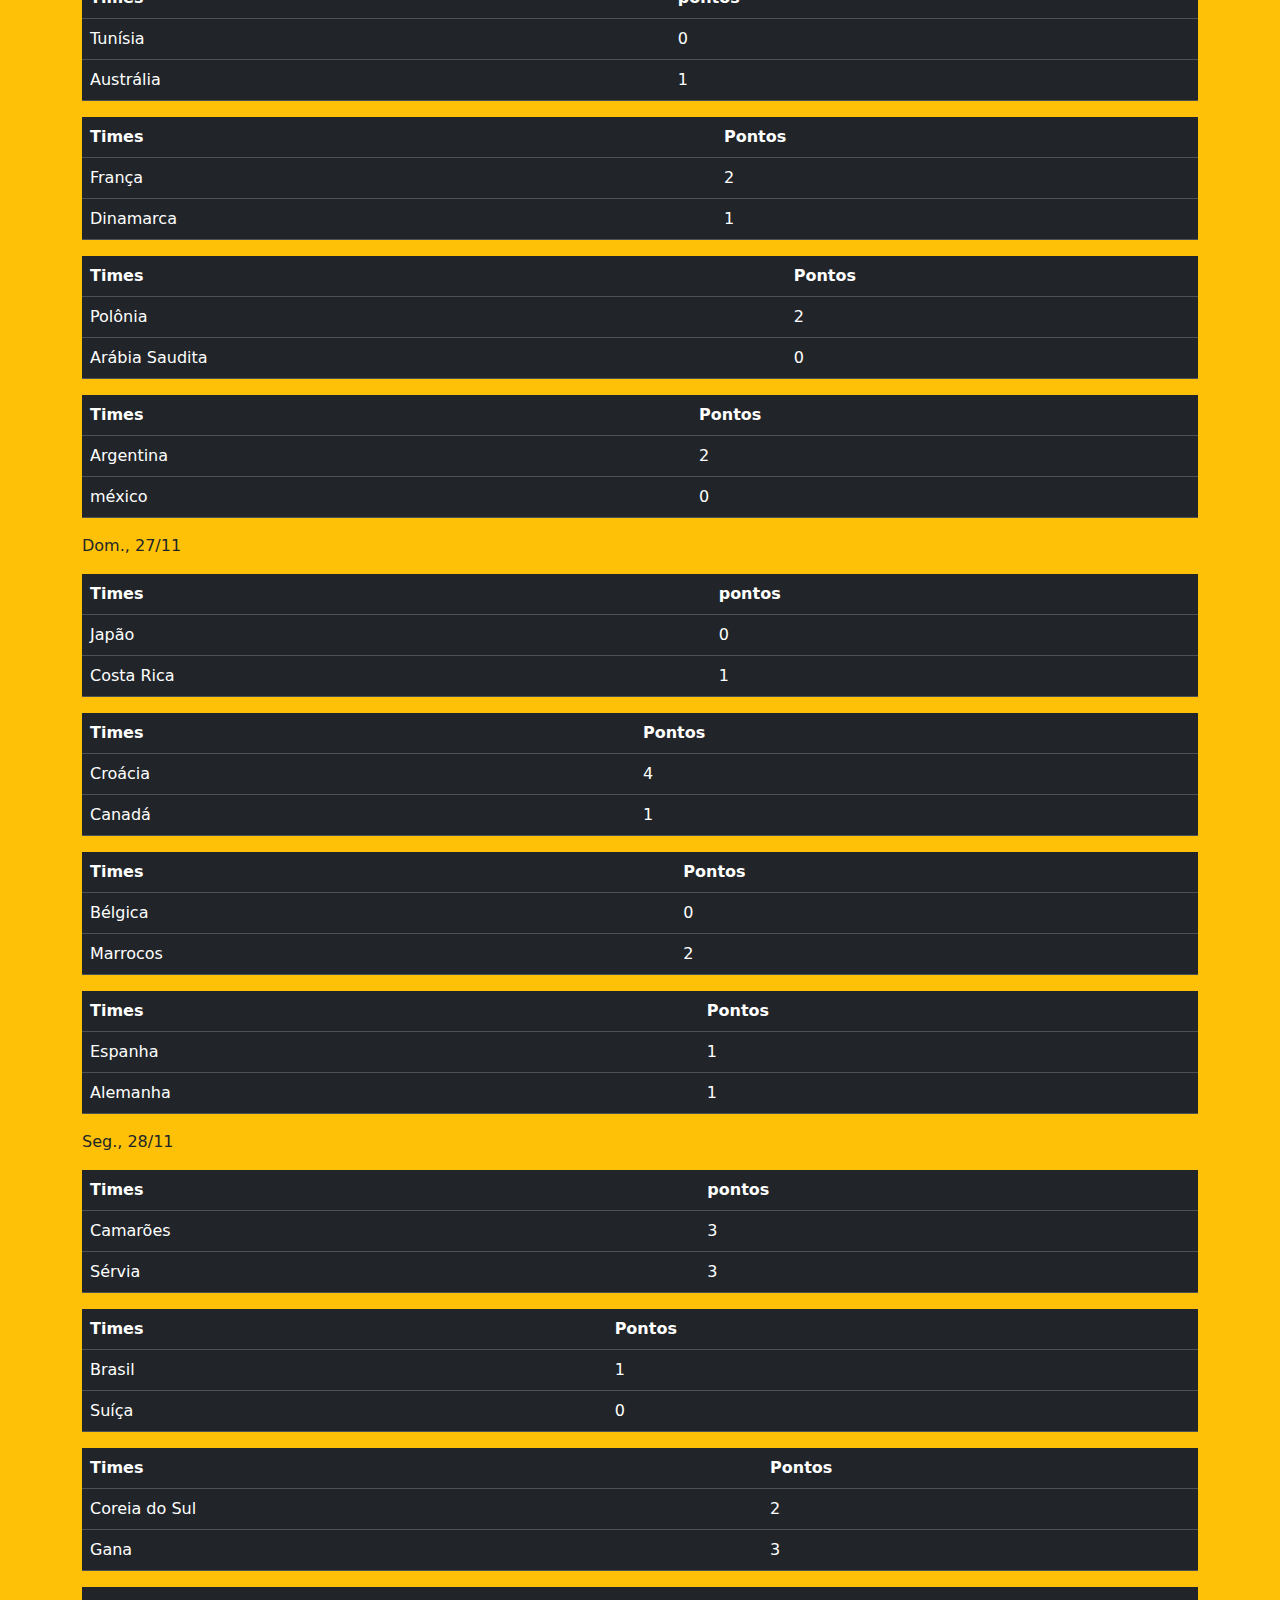
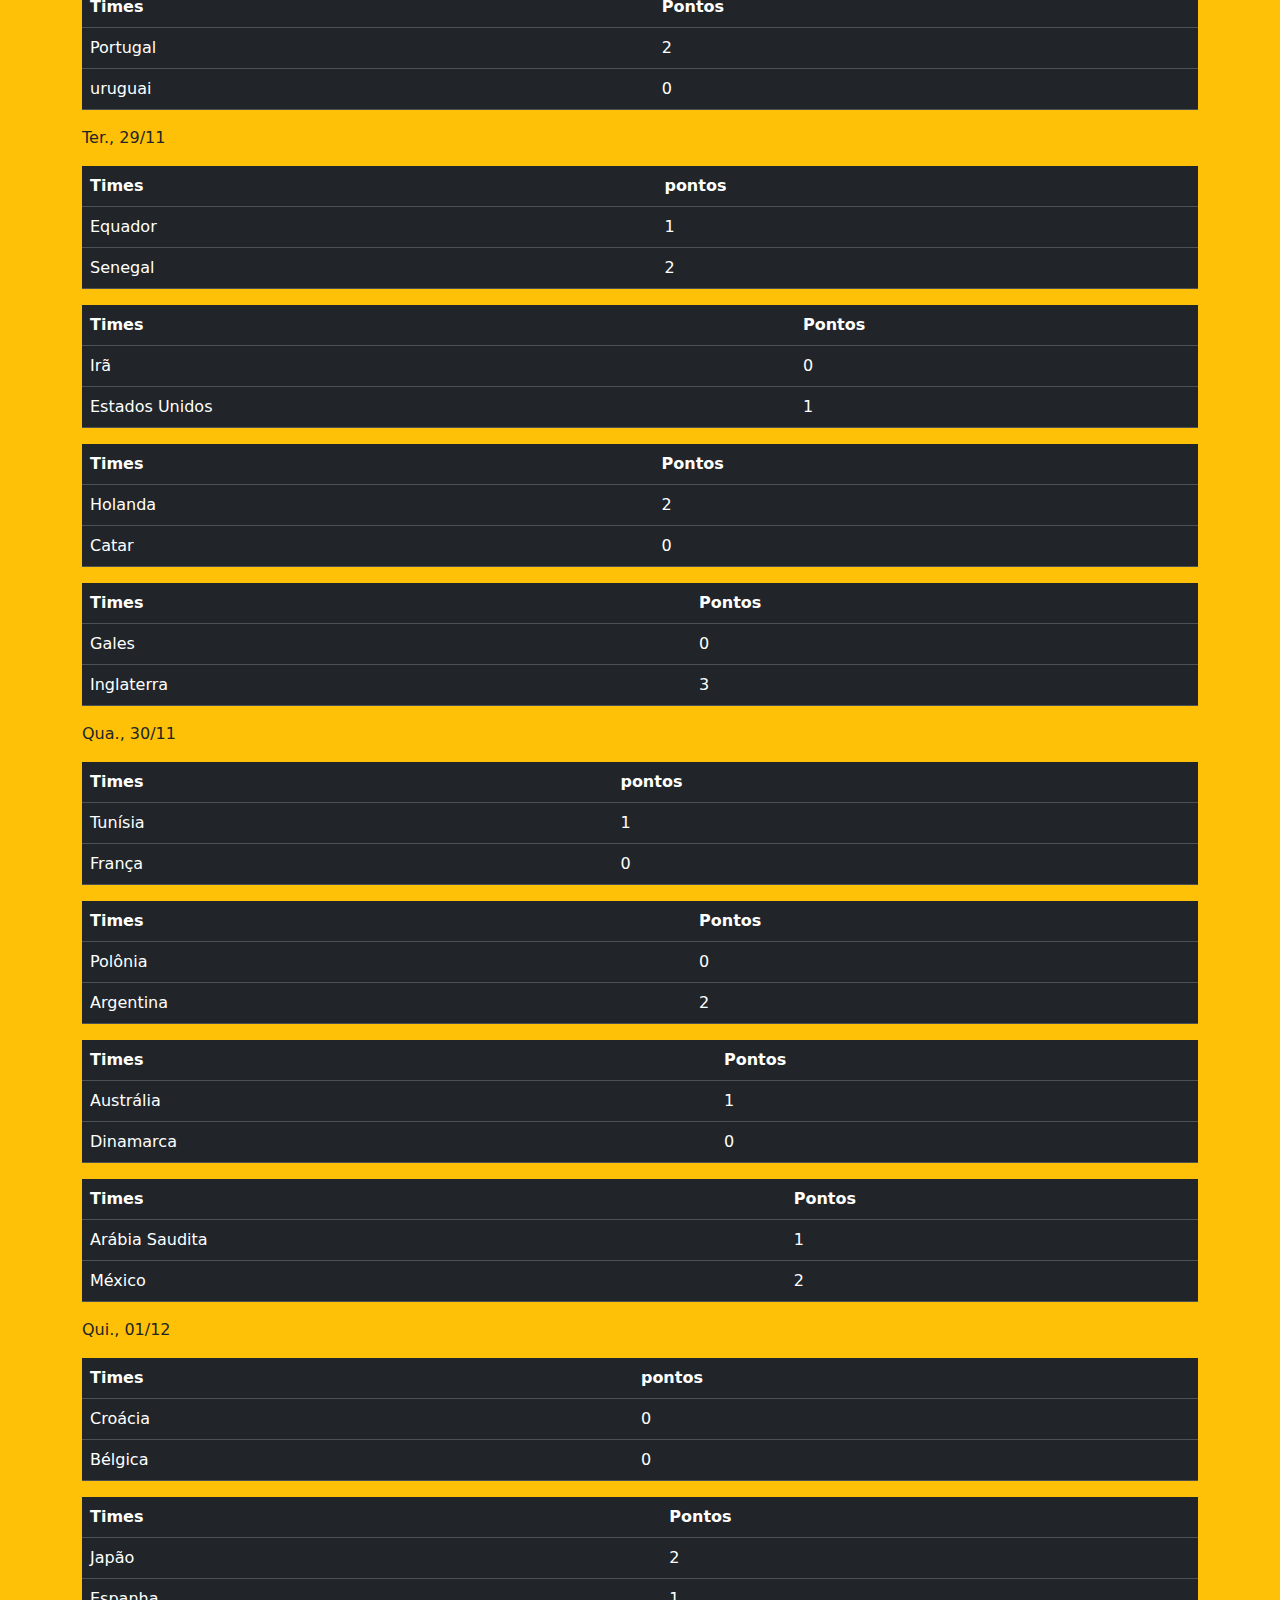
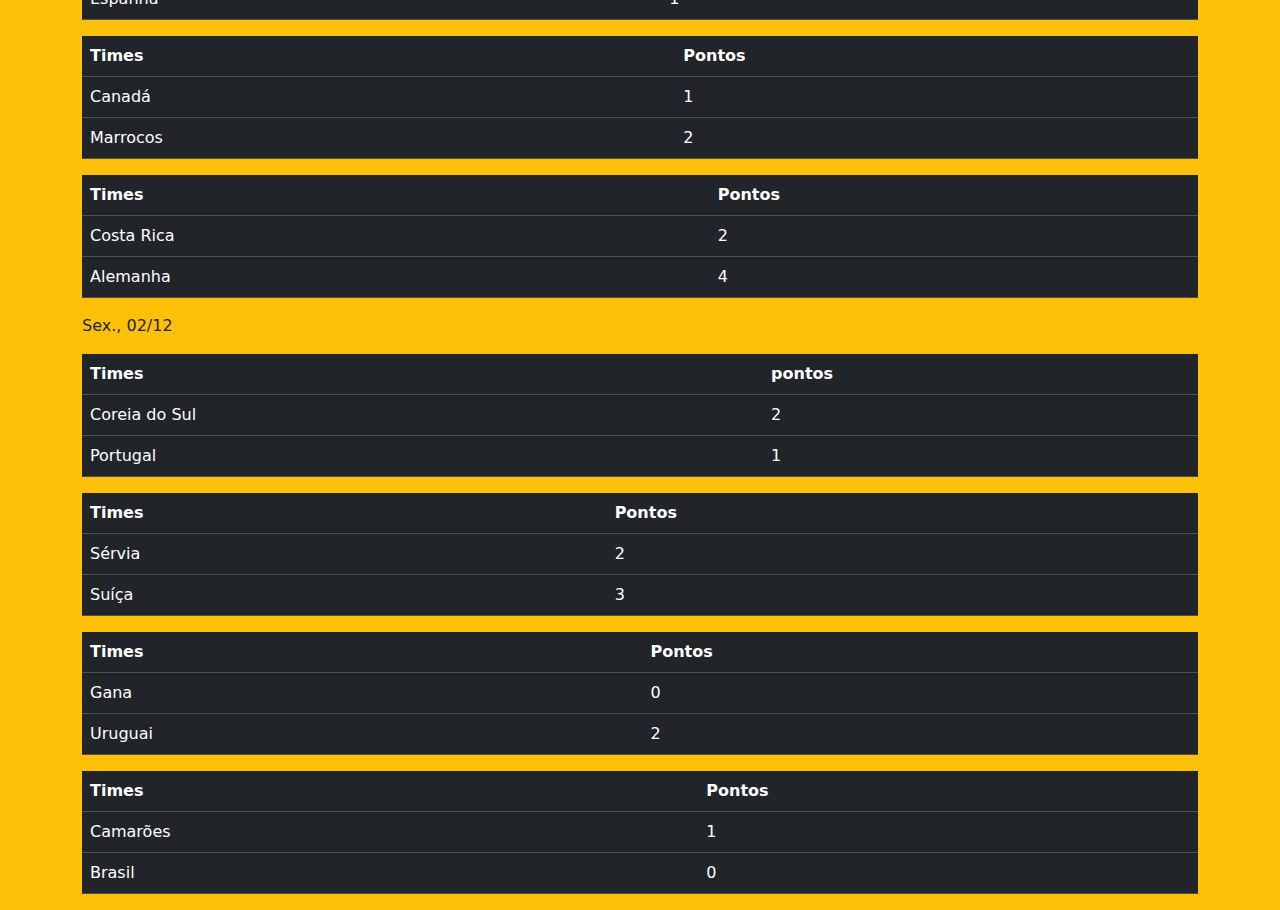
<file: COPA DO MUNDO/jogos.html>
<!DOCTYPE html>
<lang="en">

  <head>
    <meta charset="UTF-8">
    <meta http-equiv="X-UA-Compatible" content="IE=edge">
    <meta name="viewport" content="width=device-width, initial-scale=1.0">
    <title>Copa do mundo 2022</title>
    <link rel="stylesheet" href="style.css">
    <link href="https://cdn.jsdelivr.net/npm/bootstrap@5.2.2/dist/css/bootstrap.min.css" rel="stylesheet">
    <script src="https://cdn.jsdelivr.net/npm/bootstrap@5.2.2/dist/js/bootstrap.bundle.min.js"></script>
  </head>

  <body class="fundo bg-warning">


    <nav class="navbar navbar-expand-sm bg-warning justify-content-center">
      <ul class="navbar-nav">
        <li class="nav-item">

          <a class="nav-link text-primary" href="index.html">Tabela
          </a>
        </li>
        <li class="nav-item">
          <a class="nav-link text-success" href="../COPA DO MUNDO/jogos.html">Jogos</a>
        </li>
        <li class="nav-item">
          <a class="nav-link text-primary" href="noticias.html">Noticias</a>
        </li>
        <li class="nav-item dropdown">
          <a class="nav-link dropdown-toggle text-success" href="#" role="button" data-bs-toggle="dropdown">Brasil</a>
          <ul class="dropdown-menu">
            <li><a class="dropdown-item text-primary" href="escalacao.html">Escalação</a></li>
            <li><a class="dropdown-item" href="#"></a></li>
            <li><a class="dropdown-item text-success" href="produtos.html">Produtos</a></li>
          </ul>
        </li>
      </ul>
    </nav>
    <div class="container mt-3">
      <h2>Tabela de Jogos</h2>
      <p>Dom., 20/11</p>            
      <table class="table table-dark table-hover">
        <thead>
          <tr>
            <th>Times</th>
            <th>Pontos</th>
          </tr>
        </thead>
        <tbody>
          <tr>
            <td>Catar</td>
            <td>0</td>
          </tr>
          <tr>
            <td>Equador</td>
            <td>2</td>
          </tr>
          
        </tbody>
      </table>
    </div>


    <div class="container mt-3">
      <p>Seg., 21/11</p>            
      <table class="table table-dark table-hover">
        <thead>
          <tr>
            <th>Times</th>
            <th>Pontos</th>
          </tr>
        </thead>
        <tbody>
          <tr>
            <td>Inglaterra</td>
            <td>6</td>
          </tr>
          <tr>
            <td>Irã</td>
            <td>2</td>
          </tr>
          
        </tbody>
        
      </table>
    </div>
    <div class="container mt-3">          
      <table class="table table-dark table-hover">
        <thead>
          <tr>
            <th>Times</th>
            <th>Pontos</th>
          </tr>
        </thead>
        <tbody>
          <tr>
            <td>Estados Unidos</td>
            <td>1</td>
          </tr>
          <tr>
            <td>Gales</td>
            <td>1</td>
          </tr>
          </thead>
        </tbody>
      </table>
    </div>
    <div class="container mt-3">          
      <table class="table table-dark table-hover">
        <thead>
          <tr>
            <th>Times</th>
            <th>Pontos</th>
          </tr>
        </thead>
        <tbody>
          <tr>
            <td>Senegal</td>
            <td>0</td>
          </tr>
          <tr>
            <td>Holanda</td>
            <td>2</td>
          </tr>
          </thead>
        </tbody>
      </table>
    </div>


    <div class="container mt-3">
      <p>Ter., 22/11</p>            
      <table class="table table-dark table-hover">
        <thead>
          <tr>
            <th>Times</th>
            <th>pontos</th>
          </tr>
        </thead>
        <tbody>
          <tr>
            <td>Argentina</td>
            <td>1</td>
          </tr>
          <tr>
            <td>Arábia Saudita</td>
            <td>2</td>
          </tr>
          
        </tbody>
        
      </table>
    </div>
    <div class="container mt-3">       
      <table class="table table-dark table-hover">
        <thead>
          <tr>
            <th>Times</th>
            <th>Pontos</th>
          </tr>
        </thead>
        <tbody>
          <tr>
            <td>México</td>
            <td>0</td>
          </tr>
          <tr>
            <td>Polônia</td>
            <td>0</td>
          </tr>
          </thead>
        </tbody>
      </table>
    </div>
    <div class="container mt-3">          
      <table class="table table-dark table-hover">
        <thead>
          <tr>
            <th>Times</th>
            <th>Pontos</th>
          </tr>
        </thead>
        <tbody>
          <tr>
            <td>Dinamarca</td>
            <td>0</td>
          </tr>
          <tr>
            <td>Tunísia</td>
            <td>0</td>
          </tr>
          </thead>
        </tbody>
      </table>
    </div>
    <div class="container mt-3">          
      <table class="table table-dark table-hover">
        <thead>
          <tr>
            <th>Times</th>
            <th>Pontos</th>
          </tr>
        </thead>
        <tbody>
          <tr>
            <td>França</td>
            <td>4</td>
          </tr>
          <tr>
            <td>Austrália</td>
            <td>1</td>
          </tr>
          </thead>
         </table>
         </div> 

    <div class="container mt-3">
      <p>Qua., 23/11</p>            
      <table class="table table-dark table-hover">
        <thead>
          <tr>
            <th>Times</th>
            <th>pontos</th>
          </tr>
        </thead>
        <tbody>
          <tr>
            <td>Marrocos</td>
            <td>0</td>
          </tr>
          <tr>
            <td>Croácia</td>
            <td>0</td>
          </tr>
          
        </tbody>
        
      </table>
    </div>
    <div class="container mt-3">       
      <table class="table table-dark table-hover">
        <thead>
          <tr>
            <th>Times</th>
            <th>Pontos</th>
          </tr>
        </thead>
        <tbody>
          <tr>
            <td>Espanha</td>
            <td>7</td>
          </tr>
          <tr>
            <td>Costa Rica</td>
            <td>0</td>
          </tr>
          </thead>
        </tbody>
      </table>
    </div>
    <div class="container mt-3">          
      <table class="table table-dark table-hover">
        <thead>
          <tr>
            <th>Times</th>
            <th>Pontos</th>
          </tr>
        </thead>
        <tbody>
          <tr>
            <td>Alemanha</td>
            <td>1</td>
          </tr>
          <tr>
            <td>Japão</td>
            <td>2</td>
          </tr>
          </thead>
        </tbody>
      </table>
    </div>
    <div class="container mt-3">          
      <table class="table table-dark table-hover">
        <thead>
          <tr>
            <th>Times</th>
            <th>Pontos</th>
          </tr>
        </thead>
        <tbody>
          <tr>
            <td>Bélgica</td>
            <td>1</td>
          </tr>
          <tr>
            <td>Canadá</td>
            <td>0</td>
          </tr>
          </thead>
        </tbody>
      </table>
    </div>


    <div class="container mt-3">
      <p>Qui., 24/11</p>            
      <table class="table table-dark table-hover">
        <thead>
          <tr>
            <th>Times</th>
            <th>pontos</th>
          </tr>
        </thead>
        <tbody>
          <tr>
            <td>Suíça</td>
            <td>1</td>
          </tr>
          <tr>
            <td>Camarões</td>
            <td>0</td>
          </tr>
          
        </tbody>
        
      </table>
    </div>
    <div class="container mt-3">       
      <table class="table table-dark table-hover">
        <thead>
          <tr>
            <th>Times</th>
            <th>Pontos</th>
          </tr>
        </thead>
        <tbody>
          <tr>
            <td>Portugal</td>
            <td>3</td>
          </tr>
          <tr>
            <td>Gana</td>
            <td>2</td>
          </tr>
          </thead>
        </tbody>
      </table>
    </div>
    <div class="container mt-3">          
      <table class="table table-dark table-hover">
        <thead>
          <tr>
            <th>Times</th>
            <th>Pontos</th>
          </tr>
        </thead>
        <tbody>
          <tr>
            <td>Uruguai</td>
            <td>0</td>
          </tr>
          <tr>
            <td>Coreia do Sul</td>
            <td>0</td>
          </tr>
          </thead>
        </tbody>
      </table>
    </div>
    <div class="container mt-3">          
      <table class="table table-dark table-hover">
        <thead>
          <tr>
            <th>Times</th>
            <th>Pontos</th>
          </tr>
        </thead>
        <tbody>
          <tr>
            <td>Brasil</td>
            <td>2</td>
          </tr>
          <tr>
            <td>Sérvia</td>
            <td>0</td>
          </tr>
          </thead>
        </tbody>
      </table>
    </div>


    <div class="container mt-3">
      <p>Sex., 25/11</p>            
      <table class="table table-dark table-hover">
        <thead>
          <tr>
            <th>Times</th>
            <th>pontos</th>
          </tr>
        </thead>
        <tbody>
          <tr>
            <td>Gales</td>
            <td>0</td>
          </tr>
          <tr>
            <td>Irã</td>
            <td>2</td>
          </tr>
          
        </tbody>
        
      </table>
    </div>
    <div class="container mt-3">       
      <table class="table table-dark table-hover">
        <thead>
          <tr>
            <th>Times</th>
            <th>Pontos</th>
          </tr>
        </thead>
        <tbody>
          <tr>
            <td>Holanda</td>
            <td>1</td>
          </tr>
          <tr>
            <td>Equador</td>
            <td>1</td>
          </tr>
          </thead>
        </tbody>
      </table>
    </div>
    <div class="container mt-3">          
      <table class="table table-dark table-hover">
        <thead>
          <tr>
            <th>Times</th>
            <th>Pontos</th>
          </tr>
        </thead>
        <tbody>
          <tr>
            <td>Catar</td>
            <td>1</td>
          </tr>
          <tr>
            <td>Senegal</td>
            <td>3</td>
          </tr>
          </thead>
        </tbody>
      </table>
    </div>
    <div class="container mt-3">          
      <table class="table table-dark table-hover">
        <thead>
          <tr>
            <th>Times</th>
            <th>Pontos</th>
          </tr>
        </thead>
        <tbody>
          <tr>
            <td>Inglaterra</td>
            <td>0</td>
          </tr>
          <tr>
            <td>Estados Unidos</td>
            <td>0</td>
          </tr>
          </thead>
        </tbody>
      </table>
    </div>



    <div class="container mt-3">
      <p>Sab., 26/11</p>            
      <table class="table table-dark table-hover">
        <thead>
          <tr>
            <th>Times</th>
            <th>pontos</th>
          </tr>
        </thead>
        <tbody>
          <tr>
            <td>Tunísia</td>
            <td>0</td>
          </tr>
          <tr>
            <td>Austrália</td>
            <td>1</td>
          </tr>
          
        </tbody>
        
      </table>
    </div>
    <div class="container mt-3">       
      <table class="table table-dark table-hover">
        <thead>
          <tr>
            <th>Times</th>
            <th>Pontos</th>
          </tr>
        </thead>
        <tbody>
          <tr>
            <td>França</td>
            <td>2</td>
          </tr>
          <tr>
            <td>Dinamarca</td>
            <td>1</td>
          </tr>
          </thead>
        </tbody>
      </table>
    </div>
    <div class="container mt-3">          
      <table class="table table-dark table-hover">
        <thead>
          <tr>
            <th>Times</th>
            <th>Pontos</th>
          </tr>
        </thead>
        <tbody>
          <tr>
            <td>Polônia</td>
            <td>2</td>
          </tr>
          <tr>
            <td>Arábia Saudita</td>
            <td>0</td>
          </tr>
          </thead>
        </tbody>
      </table>
    </div>
    <div class="container mt-3">          
      <table class="table table-dark table-hover">
        <thead>
          <tr>
            <th>Times</th>
            <th>Pontos</th>
          </tr>
        </thead>
        <tbody>
          <tr>
            <td>Argentina</td>
            <td>2</td>
          </tr>
          <tr>
            <td>méxico</td>
            <td>0</td>
          </tr>
          </thead>
        </tbody>
      </table>
    </div>
    <div class="container mt-3">
      <p>Dom., 27/11</p>            
      <table class="table table-dark table-hover">
        <thead>
          <tr>
            <th>Times</th>
            <th>pontos</th>
          </tr>
        </thead>
        <tbody>
          <tr>
            <td>Japão</td>
            <td>0</td>
          </tr>
          <tr>
            <td>Costa Rica</td>
            <td>1</td>
          </tr>
          
        </tbody>
        
      </table>
    </div>
    <div class="container mt-3">       
      <table class="table table-dark table-hover">
        <thead>
          <tr>
            <th>Times</th>
            <th>Pontos</th>
          </tr>
        </thead>
        <tbody>
          <tr>
            <td>Croácia</td>
            <td>4</td>
          </tr>
          <tr>
            <td>Canadá</td>
            <td>1</td>
          </tr>
          </thead>
        </tbody>
      </table>
    </div>
    <div class="container mt-3">          
      <table class="table table-dark table-hover">
        <thead>
          <tr>
            <th>Times</th>
            <th>Pontos</th>
          </tr>
        </thead>
        <tbody>
          <tr>
            <td>Bélgica</td>
            <td>0</td>
          </tr>
          <tr>
            <td>Marrocos</td>
            <td>2</td>
          </tr>
          </thead>
        </tbody>
      </table>
    </div>
    <div class="container mt-3">          
      <table class="table table-dark table-hover">
        <thead>
          <tr>
            <th>Times</th>
            <th>Pontos</th>
          </tr>
        </thead>
        <tbody>
          <tr>
            <td>Espanha</td>
            <td>1</td>
          </tr>
          <tr>
            <td>Alemanha</td>
            <td>1</td>
          </tr>
          </thead>
        </tbody>
      </table>
    </div>


    <div class="container mt-3">
      <p>Seg., 28/11</p>            
      <table class="table table-dark table-hover">
        <thead>
          <tr>
            <th>Times</th>
            <th>pontos</th>
          </tr>
        </thead>
        <tbody>
          <tr>
            <td>Camarões</td>
            <td>3</td>
          </tr>
          <tr>
            <td>Sérvia</td>
            <td>3</td>
          </tr>
          
        </tbody>
        
      </table>
    </div>
    <div class="container mt-3">       
      <table class="table table-dark table-hover">
        <thead>
          <tr>
            <th>Times</th>
            <th>Pontos</th>
          </tr>
        </thead>
        <tbody>
          <tr>
            <td>Brasil</td>
            <td>1</td>
          </tr>
          <tr>
            <td>Suíça</td>
            <td>0</td>
          </tr>
          </thead>
        </tbody>
      </table>
    </div>
    <div class="container mt-3">          
      <table class="table table-dark table-hover">
        <thead>
          <tr>
            <th>Times</th>
            <th>Pontos</th>
          </tr>
        </thead>
        <tbody>
          <tr>
            <td>Coreia do Sul</td>
            <td>2</td>
          </tr>
          <tr>
            <td>Gana</td>
            <td>3</td>
          </tr>
          </thead>
        </tbody>
      </table>
    </div>
    <div class="container mt-3">          
      <table class="table table-dark table-hover">
        <thead>
          <tr>
            <th>Times</th>
            <th>Pontos</th>
          </tr>
        </thead>
        <tbody>
          <tr>
            <td>Portugal</td>
            <td>2</td>
          </tr>
          <tr>
            <td>uruguai</td>
            <td>0</td>
          </tr>
          </thead>
        </tbody>
      </table>
    </div>



    <div class="container mt-3">
      <p>Ter., 29/11</p>            
      <table class="table table-dark table-hover">
        <thead>
          <tr>
            <th>Times</th>
            <th>pontos</th>
          </tr>
        </thead>
        <tbody>
          <tr>
            <td>Equador</td>
            <td>1</td>
          </tr>
          <tr>
            <td>Senegal</td>
            <td>2</td>
          </tr>
          
        </tbody>
        
      </table>
    </div>
    <div class="container mt-3">       
      <table class="table table-dark table-hover">
        <thead>
          <tr>
            <th>Times</th>
            <th>Pontos</th>
          </tr>
        </thead>
        <tbody>
          <tr>
            <td>Irã</td>
            <td>0</td>
          </tr>
          <tr>
            <td>Estados Unidos</td>
            <td>1</td>
          </tr>
          </thead>
        </tbody>
      </table>
    </div>
    <div class="container mt-3">          
      <table class="table table-dark table-hover">
        <thead>
          <tr>
            <th>Times</th>
            <th>Pontos</th>
          </tr>
        </thead>
        <tbody>
          <tr>
            <td>Holanda</td>
            <td>2</td>
          </tr>
          <tr>
            <td>Catar</td>
            <td>0</td>
          </tr>
          </thead>
        </tbody>
      </table>
    </div>
    <div class="container mt-3">          
      <table class="table table-dark table-hover">
        <thead>
          <tr>
            <th>Times</th>
            <th>Pontos</th>
          </tr>
        </thead>
        <tbody>
          <tr>
            <td>Gales</td>
            <td>0</td>
          </tr>
          <tr>
            <td>Inglaterra</td>
            <td>3</td>
          </tr>
          </thead>
        </tbody>
      </table>
    </div>



    <div class="container mt-3">
      <p>Qua., 30/11</p>            
      <table class="table table-dark table-hover">
        <thead>
          <tr>
            <th>Times</th>
            <th>pontos</th>
          </tr>
        </thead>
        <tbody>
          <tr>
            <td>Tunísia</td>
            <td>1</td>
          </tr>
          <tr>
            <td>França</td>
            <td>0</td>
          </tr>
          
        </tbody>
        
      </table>
    </div>
    <div class="container mt-3">       
      <table class="table table-dark table-hover">
        <thead>
          <tr>
            <th>Times</th>
            <th>Pontos</th>
          </tr>
        </thead>
        <tbody>
          <tr>
            <td>Polônia</td>
            <td>0</td>
          </tr>
          <tr>
            <td>Argentina</td>
            <td>2</td>
          </tr>
          </thead>
        </tbody>
      </table>
    </div>
    <div class="container mt-3">          
      <table class="table table-dark table-hover">
        <thead>
          <tr>
            <th>Times</th>
            <th>Pontos</th>
          </tr>
        </thead>
        <tbody>
          <tr>
            <td>Austrália</td>
            <td>1</td>
          </tr>
          <tr>
            <td>Dinamarca</td>
            <td>0</td>
          </tr>
          </thead>
        </tbody>
      </table>
    </div>
    <div class="container mt-3">          
      <table class="table table-dark table-hover">
        <thead>
          <tr>
            <th>Times</th>
            <th>Pontos</th>
          </tr>
        </thead>
        <tbody>
          <tr>
            <td>Arábia Saudita</td>
            <td>1</td>
          </tr>
          <tr>
            <td>México</td>
            <td>2</td>
          </tr>
          </thead>
        </tbody>
      </table>
    </div>


    <div class="container mt-3">
      <p>Qui., 01/12</p>            
      <table class="table table-dark table-hover">
        <thead>
          <tr>
            <th>Times</th>
            <th>pontos</th>
          </tr>
        </thead>
        <tbody>
          <tr>
            <td>Croácia</td>
            <td>0
            </td>
          </tr>
          <tr>
            <td>Bélgica</td>
            <td>0</td>
          </tr>
          
        </tbody>
        
      </table>
    </div>
    <div class="container mt-3">       
      <table class="table table-dark table-hover">
        <thead>
          <tr>
            <th>Times</th>
            <th>Pontos</th>
          </tr>
        </thead>
        <tbody>
          <tr>
            <td>Japão</td>
            <td>2</td>
          </tr>
          <tr>
            <td>Espanha</td>
            <td>1</td>
          </tr>
          </thead>
        </tbody>
      </table>
    </div>
    <div class="container mt-3">          
      <table class="table table-dark table-hover">
        <thead>
          <tr>
            <th>Times</th>
            <th>Pontos</th>
          </tr>
        </thead>
        <tbody>
          <tr>
            <td>Canadá</td>
            <td>1</td>
          </tr>
          <tr>
            <td>Marrocos</td>
            <td>2</td>
          </tr>
          </thead>
        </tbody>
      </table>
    </div>
    <div class="container mt-3">          
      <table class="table table-dark table-hover">
        <thead>
          <tr>
            <th>Times</th>
            <th>Pontos</th>
          </tr>
        </thead>
        <tbody>
          <tr>
            <td>Costa Rica</td>
            <td>2</td>
          </tr>
          <tr>
            <td>Alemanha</td>
            <td>4</td>
          </tr>
          </thead>
        </tbody>
      </table>
    </div>


    <div class="container mt-3">
      <p>Sex., 02/12</p>            
      <table class="table table-dark table-hover">
        <thead>
          <tr>
            <th>Times</th>
            <th>pontos</th>
          </tr>
        </thead>
        <tbody>
          <tr>
            <td>Coreia do Sul </td>
            <td>2</td>
          </tr>
          <tr>
            <td>Portugal</td>
            <td>1</td>
          </tr>
          
        </tbody>
        
      </table>
    </div>
    <div class="container mt-3">       
      <table class="table table-dark table-hover">
        <thead>
          <tr>
            <th>Times</th>
            <th>Pontos</th>
          </tr>
        </thead>
        <tbody>
          <tr>
            <td>Sérvia</td>
            <td>2</td>
          </tr>
          <tr>
            <td>Suíça</td>
            <td>3</td>
          </tr>
          </thead>
        </tbody>
      </table>
    </div>
    <div class="container mt-3">          
      <table class="table table-dark table-hover">
        <thead>
          <tr>
            <th>Times</th>
            <th>Pontos</th>
          </tr>
        </thead>
        <tbody>
          <tr>
            <td>Gana</td>
            <td>0</td>
          </tr>
          <tr>
            <td>Uruguai</td>
            <td>2</td>
          </tr>
          </thead>
        </tbody>
      </table>
    </div>
    <div class="container mt-3">          
      <table class="table table-dark table-hover">
        <thead>
          <tr>
            <th>Times</th>
            <th>Pontos</th>
          </tr>
        </thead>
        <tbody>
          <tr>
            <td>Camarões</td>
            <td>1</td>
          </tr>
          <tr>
            <td>Brasil</td>
            <td>0</td>
          </tr>
          </thead>
        </tbody>
      </table>
    </div>





        

  </body>

  </html>
</file>
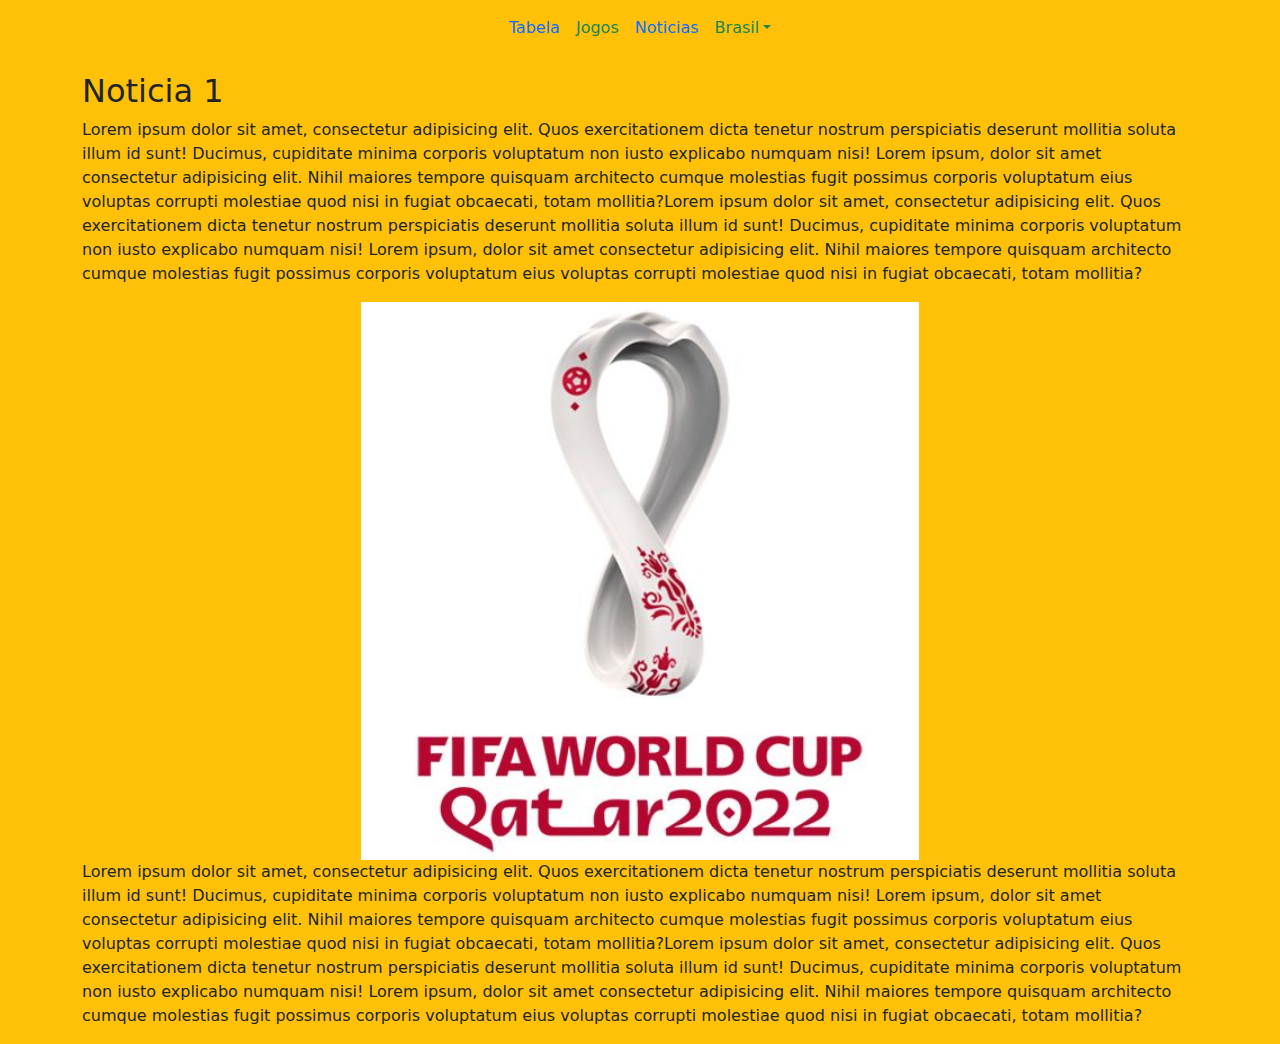
<file: COPA DO MUNDO/noticia1.html>
<!DOCTYPE html>
<lang="en">

    <head>
        <meta charset="UTF-8">
        <meta http-equiv="X-UA-Compatible" content="IE=edge">
        <meta name="viewport" content="width=device-width, initial-scale=1.0">
        <title>Copa do mundo 2022</title>
        <link rel="stylesheet" href="style.css">
        <link href="https://cdn.jsdelivr.net/npm/bootstrap@5.2.2/dist/css/bootstrap.min.css" rel="stylesheet">
        <script src="https://cdn.jsdelivr.net/npm/bootstrap@5.2.2/dist/js/bootstrap.bundle.min.js"></script>
    </head>
<body class="fundo bg-warning">
    
    
    <nav class="navbar navbar-expand-sm bg-warning justify-content-center">
        <ul class="navbar-nav">
          <li class="nav-item">
           
            <a class="nav-link text-primary" href="../COPA DO MUNDO/index.html">Tabela
            </a>
          </li>
          <li class="nav-item">
            <a class="nav-link text-success" href="jogos.html">Jogos</a>
          </li>
          <li class="nav-item">
            <a class="nav-link text-primary" href="noticias.html">Noticias</a>
          </li>
          <li class="nav-item dropdown">
            <a class="nav-link dropdown-toggle text-success" href="#" role="button" data-bs-toggle="dropdown">Brasil</a>
            <ul class="dropdown-menu">
                <li><a class="dropdown-item text-primary" href="escalacao.html">Escalação</a></li>
                <li><a class="dropdown-item" href="#"></a></li>
                <li><a class="dropdown-item text-success" href="produtos.html">Produtos</a></li>
            </ul>
        </li>
        </ul>
      </nav>
      <div class="container mt-3">
        <h2>Noticia 1</h2>
        <p>Lorem ipsum dolor sit amet, consectetur adipisicing elit. Quos exercitationem dicta tenetur nostrum perspiciatis deserunt
             mollitia soluta illum id sunt! Ducimus, cupiditate minima corporis voluptatum non iusto explicabo numquam nisi! Lorem ipsum, dolor sit amet consectetur adipisicing elit. Nihil maiores tempore quisquam architecto cumque molestias fugit possimus
              corporis voluptatum eius voluptas corrupti molestiae quod nisi in fugiat obcaecati, totam mollitia?Lorem ipsum dolor sit amet, consectetur adipisicing elit. Quos exercitationem dicta tenetur nostrum perspiciatis deserunt
              mollitia soluta illum id sunt! Ducimus, cupiditate minima corporis voluptatum non iusto explicabo numquam nisi! Lorem ipsum, dolor sit amet consectetur adipisicing elit. Nihil maiores tempore quisquam architecto cumque molestias fugit possimus
               corporis voluptatum eius voluptas corrupti molestiae quod nisi in fugiat obcaecati, totam mollitia?</p> 
        <img src="nf1.jpg" class="mx-auto d-block" style="width:50%"> 
        <p>Lorem ipsum dolor sit amet, consectetur adipisicing elit. Quos exercitationem dicta tenetur nostrum perspiciatis deserunt
            mollitia soluta illum id sunt! Ducimus, cupiditate minima corporis voluptatum non iusto explicabo numquam nisi! Lorem ipsum, dolor sit amet consectetur adipisicing elit. Nihil maiores tempore quisquam architecto cumque molestias fugit possimus
             corporis voluptatum eius voluptas corrupti molestiae quod nisi in fugiat obcaecati, totam mollitia?Lorem ipsum dolor sit amet, consectetur adipisicing elit. Quos exercitationem dicta tenetur nostrum perspiciatis deserunt
             mollitia soluta illum id sunt! Ducimus, cupiditate minima corporis voluptatum non iusto explicabo numquam nisi! Lorem ipsum, dolor sit amet consectetur adipisicing elit. Nihil maiores tempore quisquam architecto cumque molestias fugit possimus
              corporis voluptatum eius voluptas corrupti molestiae quod nisi in fugiat obcaecati, totam mollitia?</p> 
      </div>
</file>
<file: Calcula IMC/style.css>
@charset "UTF-8";
 
 .card {
    width: 350px;
    height: 254px;
    border-radius: 30px;
    background: #e0a3dd;
    box-shadow: 15px 15px 30px #c476c4,
                -15px -15px 30px #cf9bbe;
                text-align: center;
    margin: auto;
    padding: auto;      
    margin-top: 250px;
    display: flex;
    flex-direction: column;
    justify-content: center;
    align-items: center;
   }
   .button {
    margin-top: 20px;
    margin: 0;
    background: transparent;
    padding: 0;
    border: none;
    margin-top: 20px;
  }
  
  
  .button {
    --border-right: 6px;
    --text-stroke-color: rgba(255,255,255,0.6);
    --animation-color: #a25aac;
    --fs-size: 1em;
    letter-spacing: 3px;
    text-decoration: none;
    font-size: var(--fs-size);
    font-family: "Arial";
    position: relative;
    text-transform: uppercase;
    color: transparent;
    -webkit-text-stroke: 1px var(--text-stroke-color);
  }
 
  .hover-text {
    position: absolute;
    box-sizing: border-box;
    content: attr(data-text);
    color: var(--animation-color);
    width: 0%;
    inset: 0;
    border-right: var(--border-right) solid var(--animation-color);
    overflow: hidden;
    transition: 0.5s;
    -webkit-text-stroke: 1px var(--animation-color);
  }
 
  .button:hover .hover-text {
    width: 100%;
    filter: drop-shadow(0 0 23px var(--animation-color))
  }
  #resultado{
    margin-top: 20px;
    border-radius: 20px;
    font-size: large;
  }
  form > input{
    background-color:rgba(255,255,255,0.6);
    border-radius: 40px;
  }
  .titulo{
    text-align: center;
    color:rgba(255,255,255,0.6);
  }
  .fundo{
    background-color: #cf9bbe;
  }
</file>
<file: calculadora/style.css>
@charset "UTF-8";
*{
    margin: 0;
    padding: 0;
}

.fundo{
    background-image: linear-gradient(45deg, #f29933c1, #FCC068);
    height: 100vh;
    color: white;
    font-family: Arial, Helvetica, sans-serif;
    text-align: center;
}

.calculadora{
    position: absolute;
    background-color:#F24733;
    top: 50%;
    left: 50%;
    transform: translate(-50%,-50%);
    border-radius: 30px;
    padding: 15px;
}

.botao{
    width: 50px;
    height: 50px;
    font-size: 25px;
    cursor: pointer;
    margin: 3px;
    background-color: white;
    border: none;
    color:#CC1056;
    border-radius: 15px;
}

.botao:hover{
    background-color:rgb(222, 162, 154);
}

#visor {
    background-color: white;
    color: #E6843E;
    width: auto;
    height: 30px;
    margin: 5px;
    padding: 5px;
    text-align: right;
    font-size: 25px;
    border-radius: 45px;
  }
</file>
<file: COPA DO MUNDO/style.css>
@charset "UTF-8";
.titulo-tabela{
    text-align: center;
    font-family:'Trebuchet MS', 'Lucida Sans Unicode', 'Lucida Grande', 'Lucida Sans', Arial, sans-serif;
    color: blue;
}
</file>
<file: jogo da velha/style.css>
body{
    display: flex;
    justify-content: center;
    background-color: bisque;
    
}
.casa{
    height: 150px;
    width: 150px;
    border: 2px solid rgb(0, 0, 0);
    font-size: 80px;
    color:salmon;
    text-align: center;
    line-height: 150px;
    border-radius: 50px;
    background-color: white;
}
.linha{
    display: grid;
    grid-template-columns: 150px 150px 150px;
}
#resultado{
border: 1px solid black;
padding: 10px;
background-color:white;
padding-top: 5px;

}
</file>
<file: netflix/cineflix/cineflix/style.css>
body{
    background-color: black;
}
h1{
    color: rgb(245, 19, 19);
}
    .cor1{
        background-color: #bf0814;
    }
</file>
